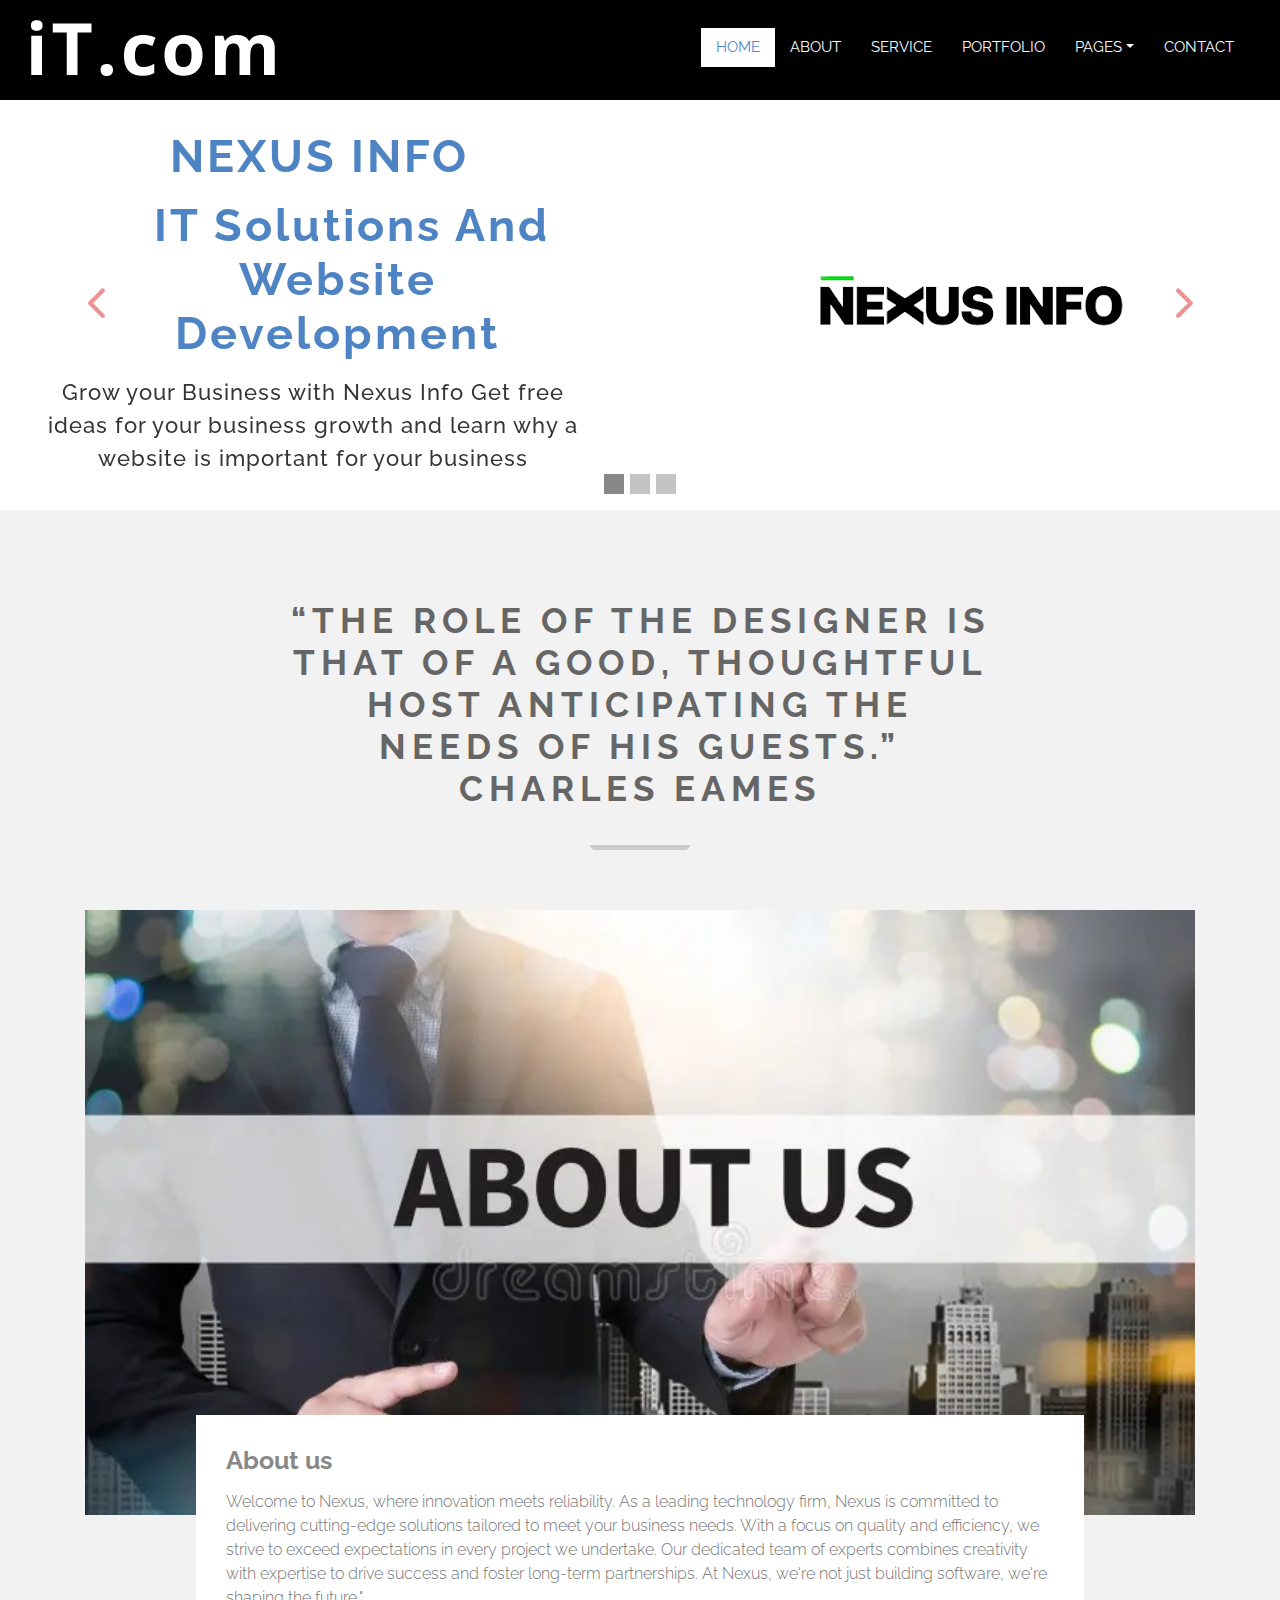
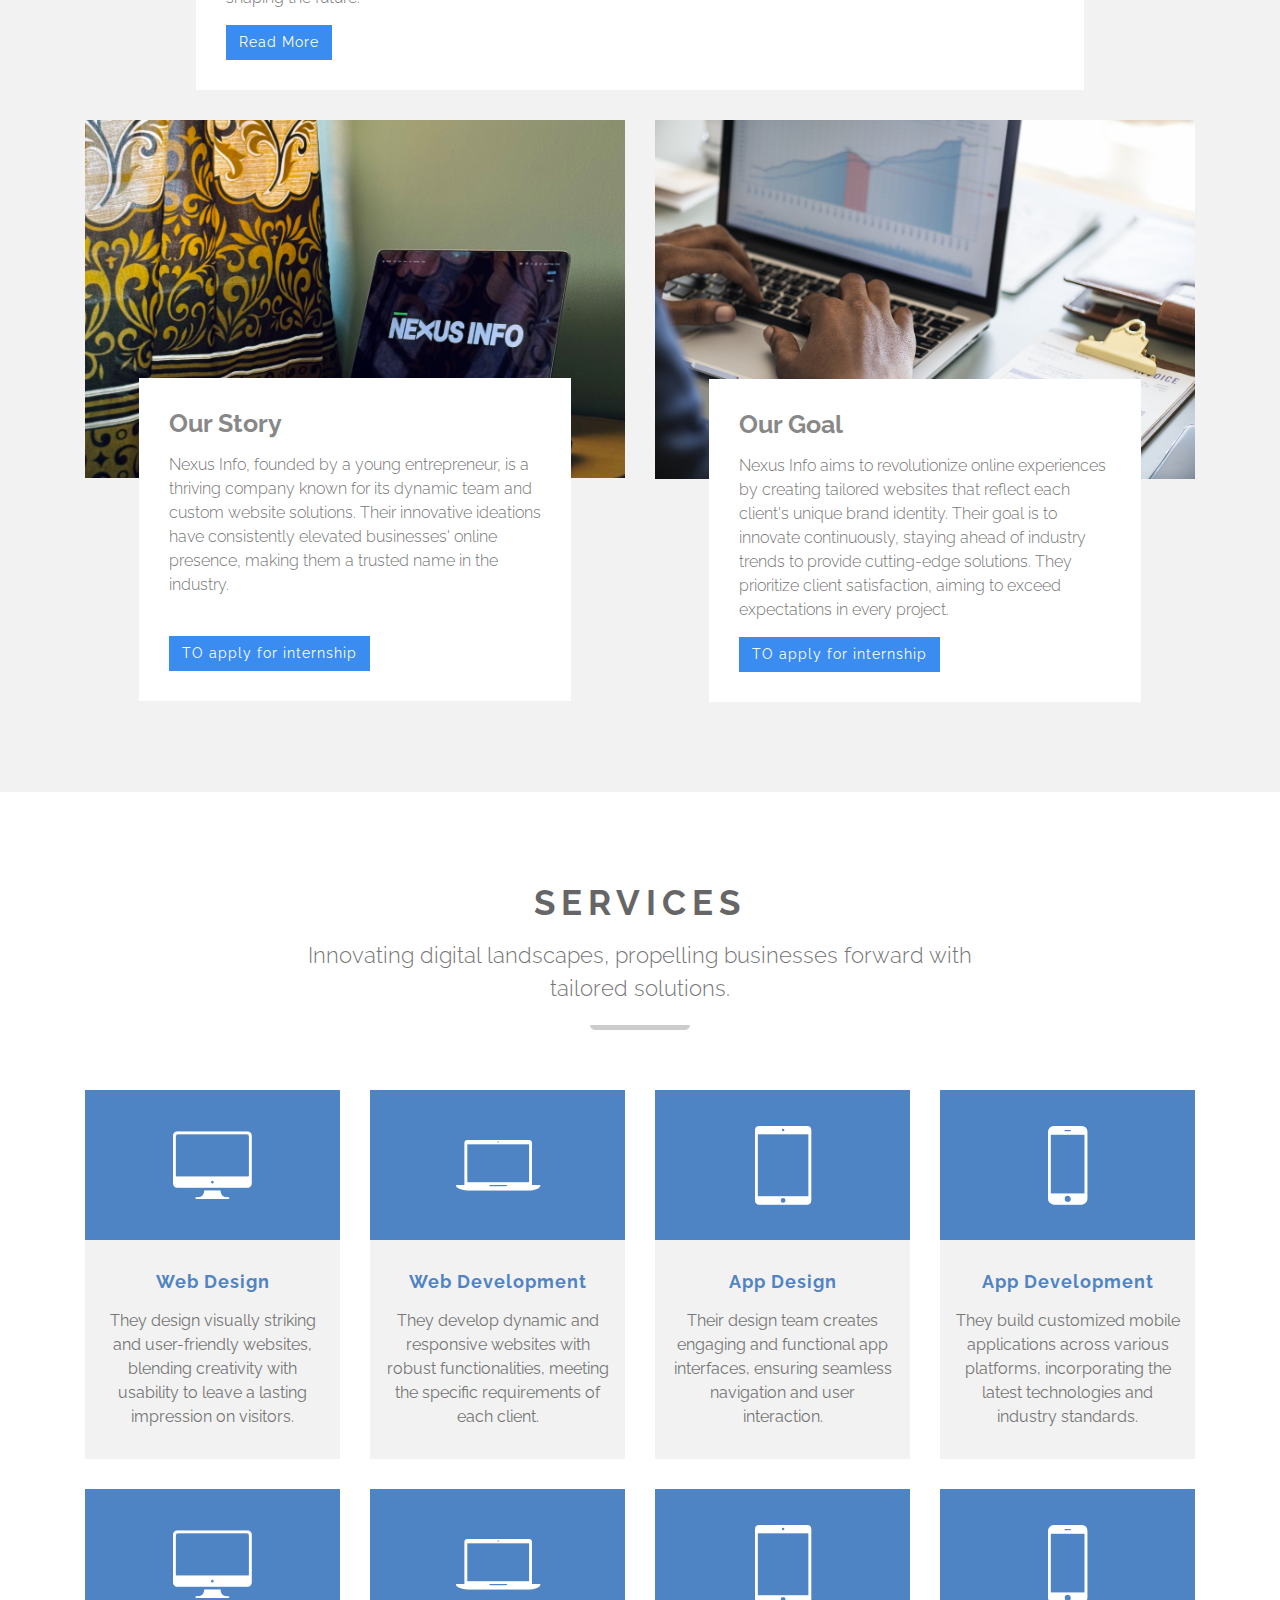
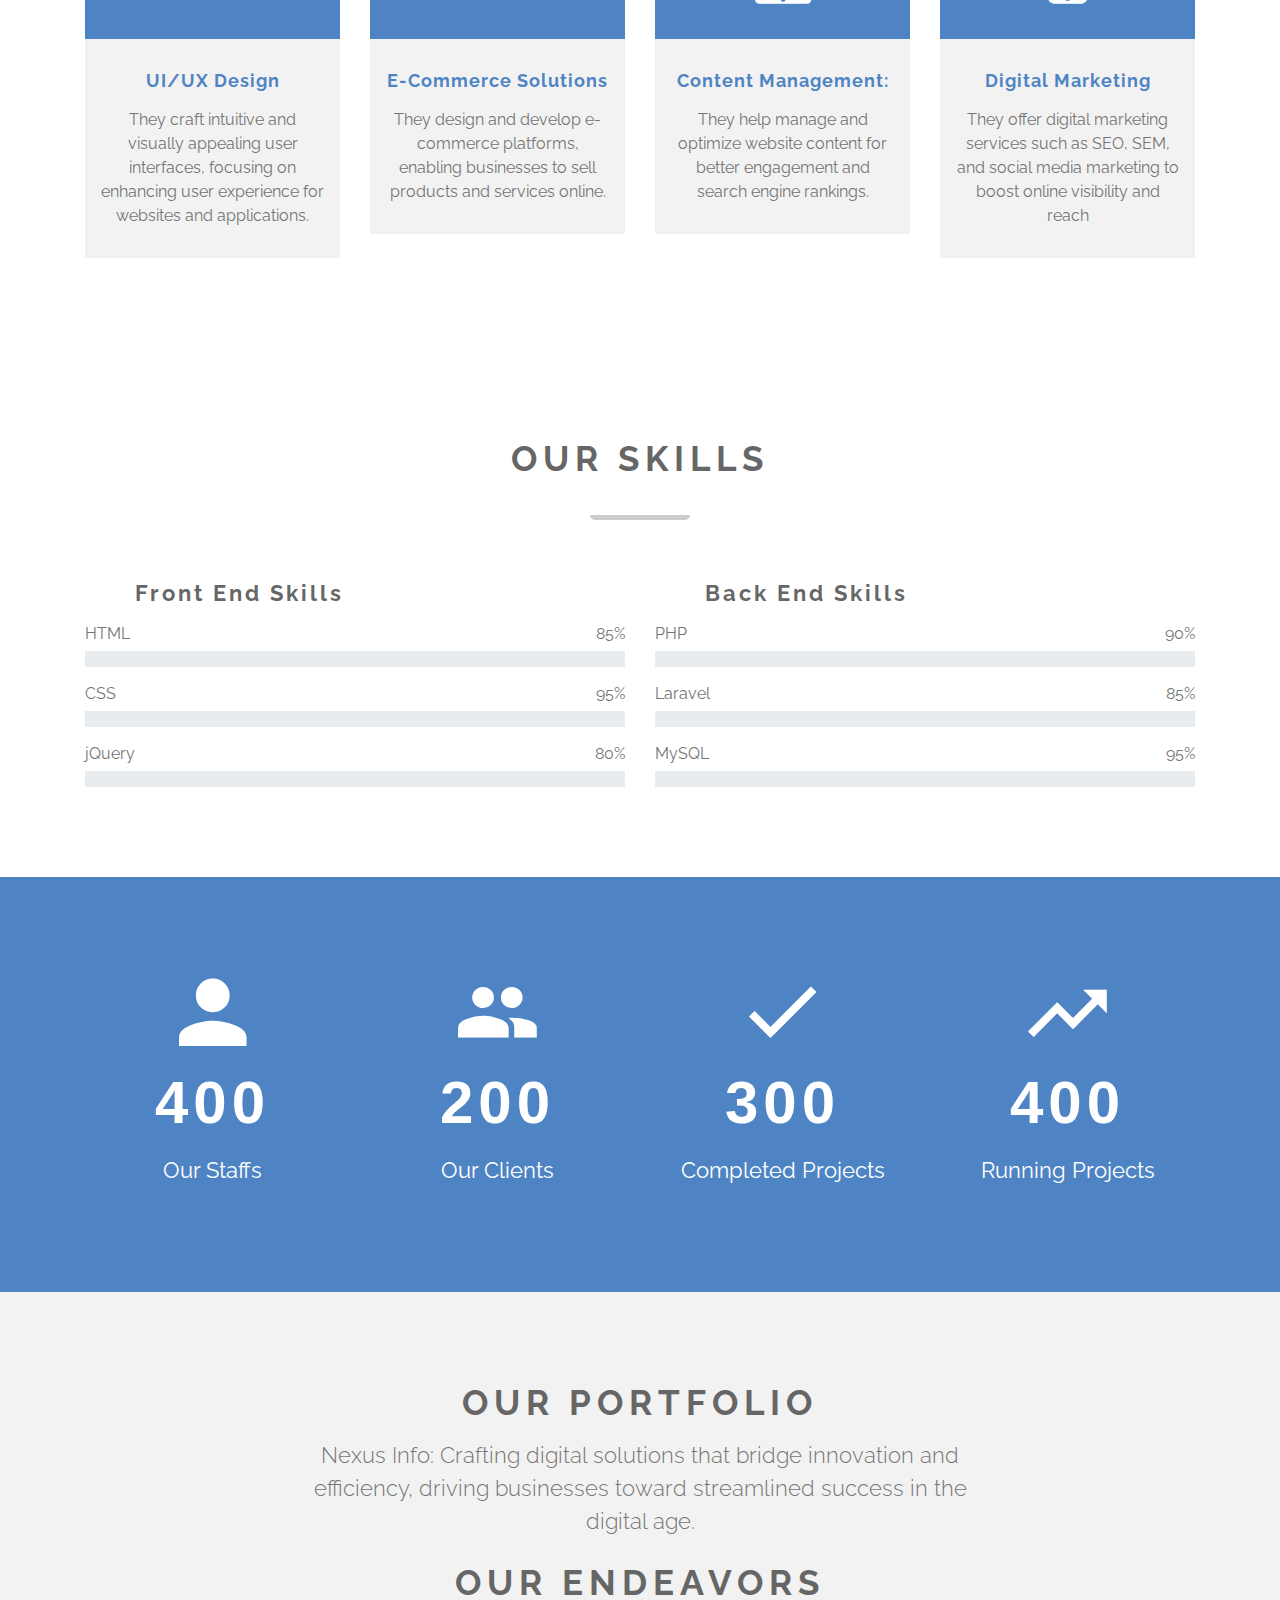
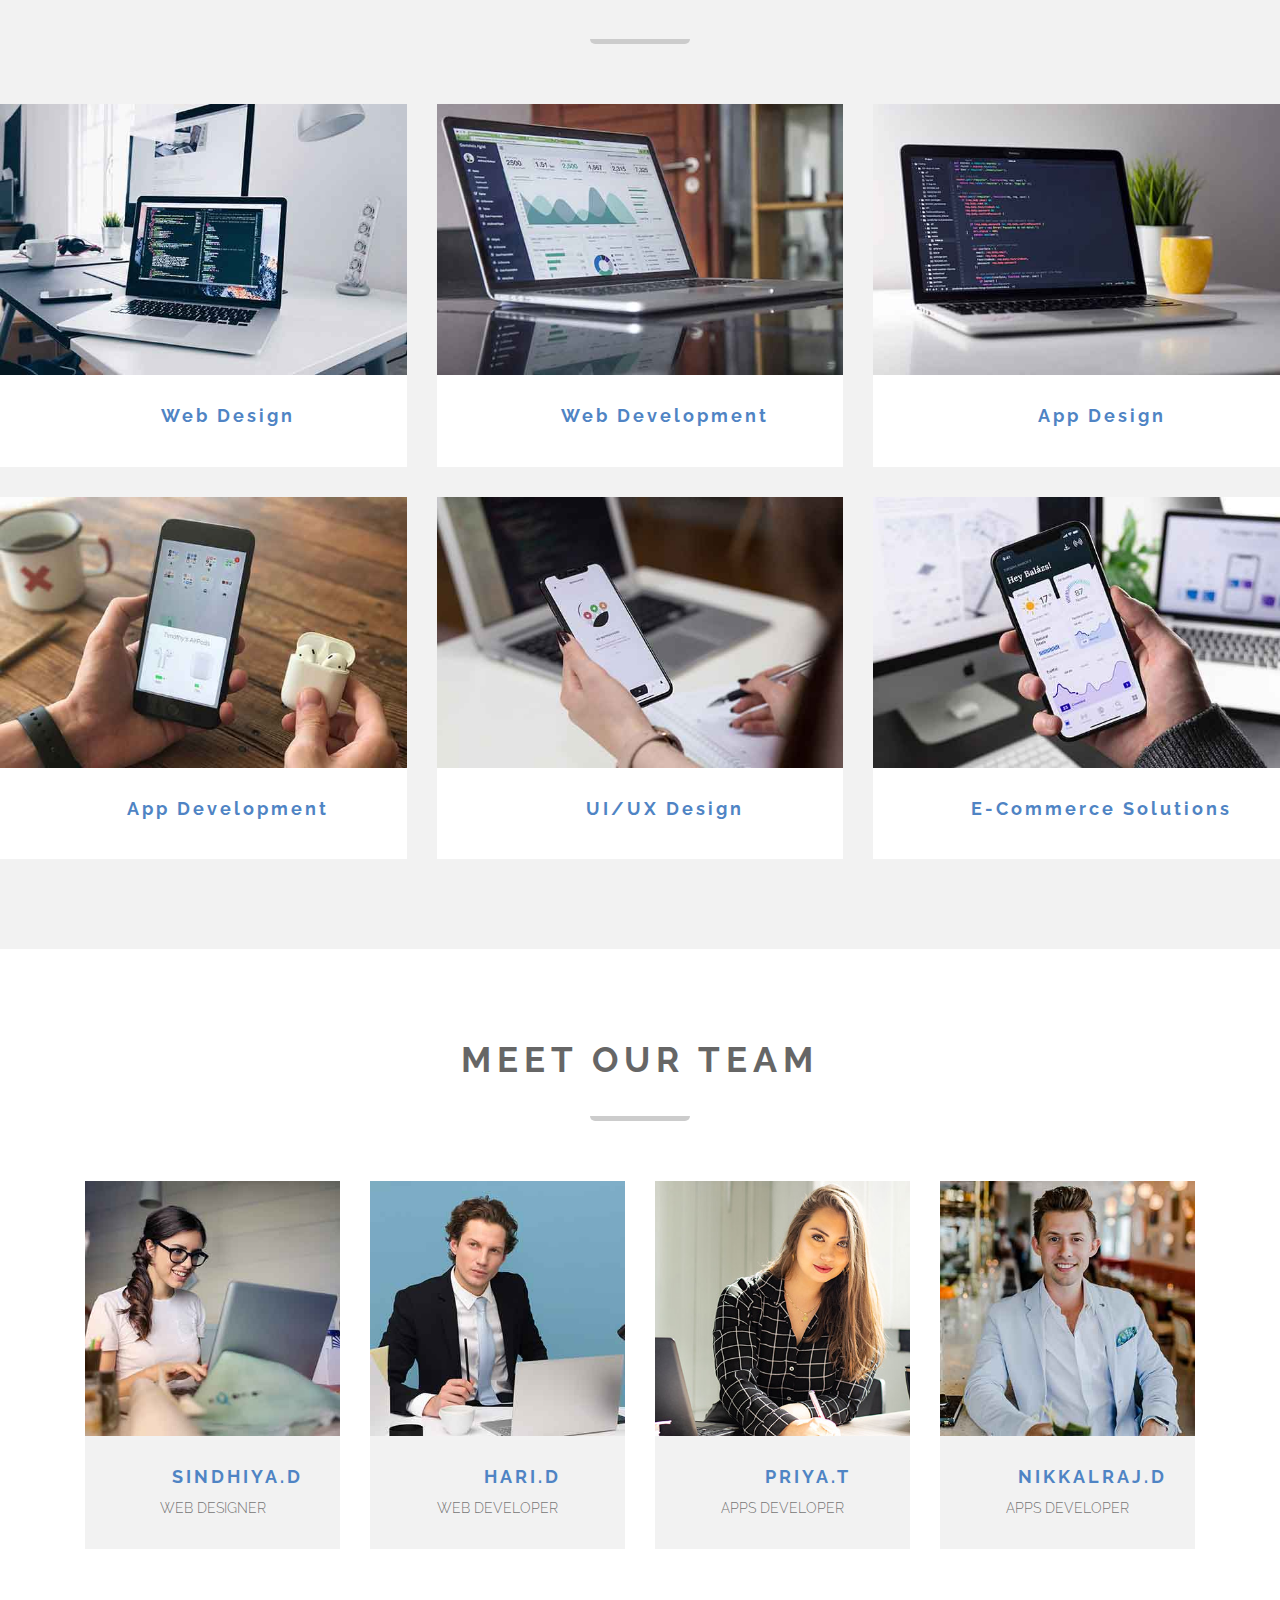
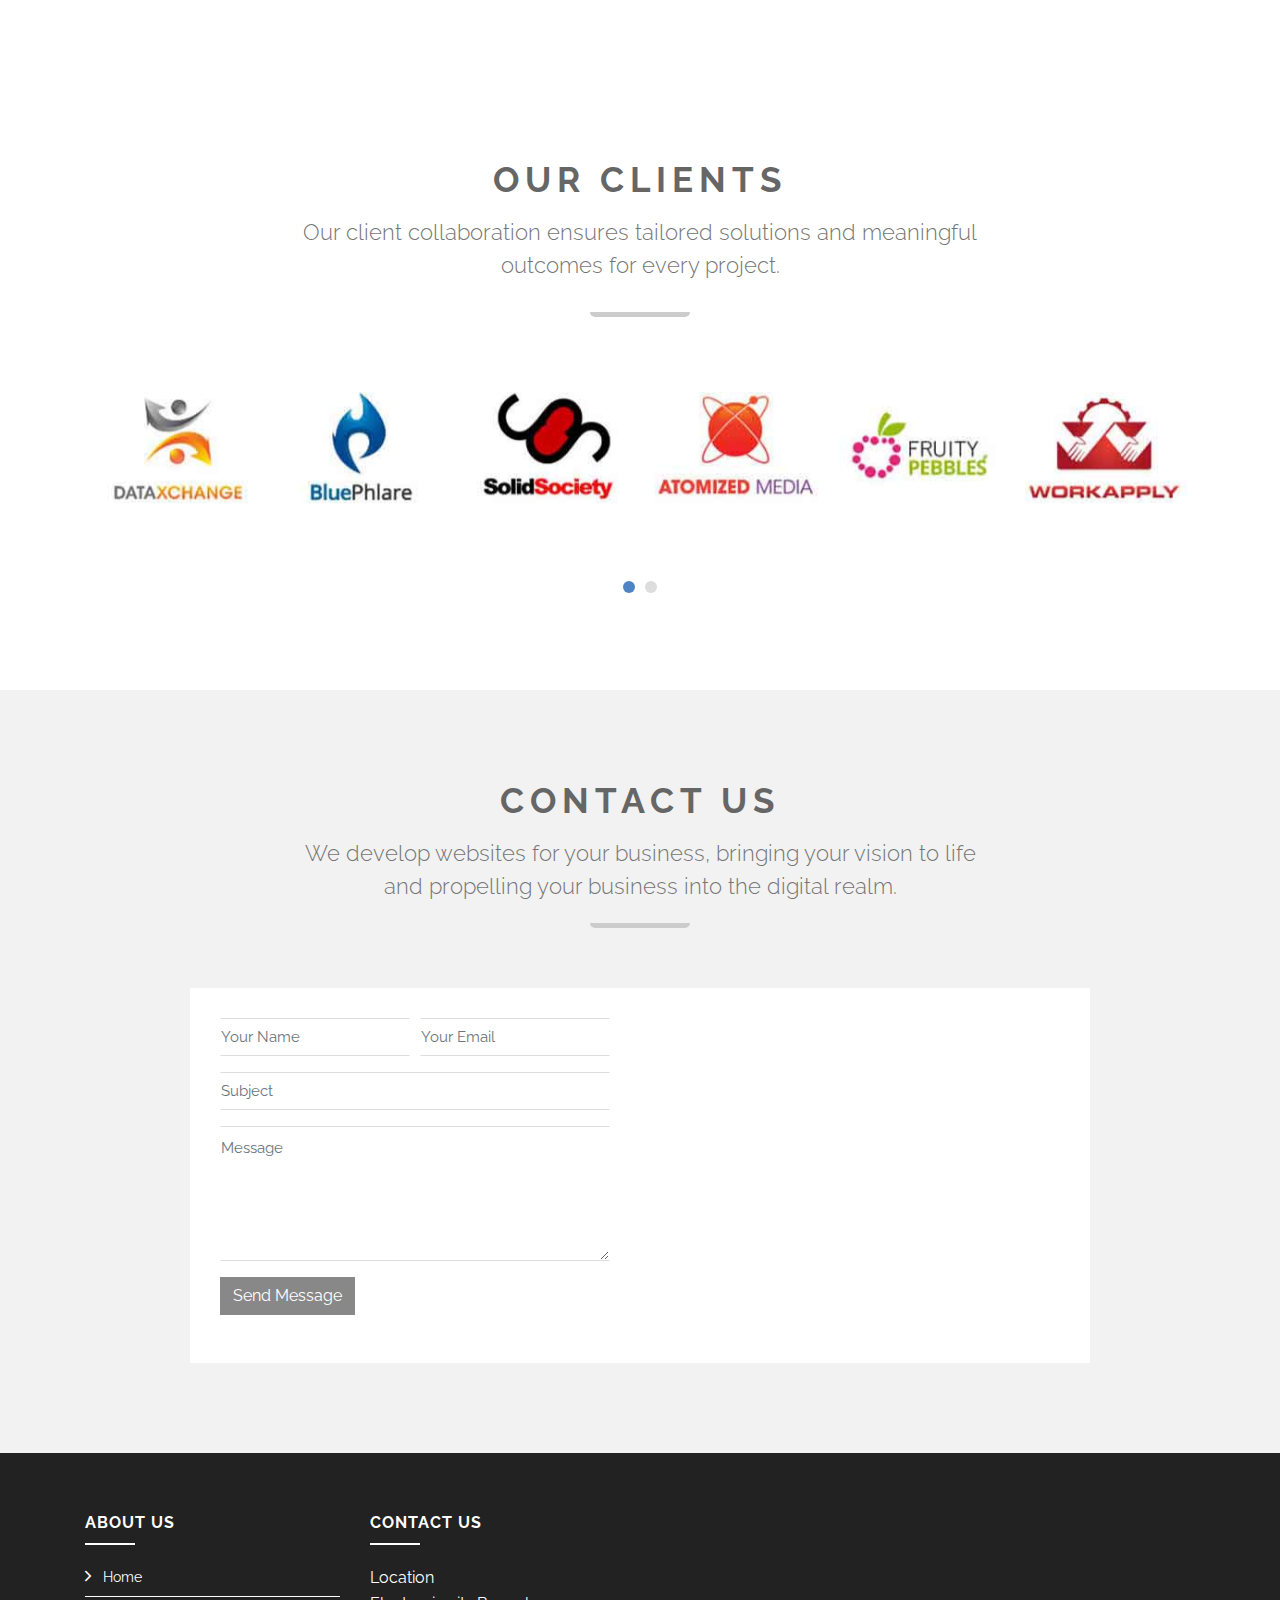
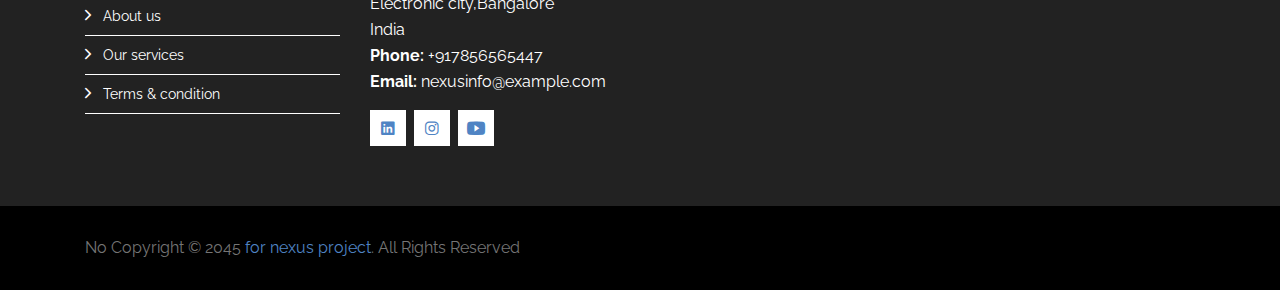
<file: index.html>
<!DOCTYPE html>
<html lang="en">
    <head>
        <meta charset="utf-8">
        <title>IT Company Website Template</title>
        <meta content="width=device-width, initial-scale=1.0" name="viewport">
        <meta content="IT Company Website Template" name="keywords">
        <meta content="IT Company Website Template" name="description">

        <!-- Favicon -->
        <link href="img/favicon.ico" rel="icon">

        <!-- Google Font -->
        <link href="https://fonts.googleapis.com/css?family=Raleway:200,300,400,500,600,700,800,900&display=swap" rel="stylesheet"> 

        <!-- Libraries CSS -->
        <link href="lib/bootstrap/css/bootstrap.min.css" rel="stylesheet">
        <link href="lib/ionicons/css/ionicons.min.css" rel="stylesheet">
        <link href="lib/owlcarousel/assets/owl.carousel.min.css" rel="stylesheet">
        <link href="lib/lightbox/css/lightbox.min.css" rel="stylesheet">

        <!-- Main Stylesheet -->
        <link href="css/style.css" rel="stylesheet">
    </head>

    <body>
        <!-- Nav Start -->
        <div id="nav">
            <div class="container-fluid">
                <nav class="navbar navbar-expand-md bg-dark navbar-dark">
                    <a href="index.html" class="navbar-brand">
                        <img src="img/logo.png" alt="Logo">
                    </a>
                    <button type="button" class="navbar-toggler" data-toggle="collapse" data-target="#navbarCollapse">
                        <span class="navbar-toggler-icon"></span>
                    </button>

                    <div class="collapse navbar-collapse justify-content-between" id="navbarCollapse">
                        <div class="navbar-nav ml-auto">
                            <a href="index.html" class="nav-item nav-link active">Home</a>
                            <a href="about.html" class="nav-item nav-link">About</a>
                            <a href="service.html" class="nav-item nav-link">Service</a>
                            <a href="portfolio.html" class="nav-item nav-link">Portfolio</a>
                            <!--drop down -->
                            <div class="nav-item dropdown">
                                <a href="#" class="nav-link dropdown-toggle" data-toggle="dropdown">Pages</a>
                                <div class="dropdown-menu">
                                    <a href="skill.html" class="dropdown-item">Skills</a>
                                    <a href="team.html" class="dropdown-item">Team Members</a>
                                    <a href="client.html" class="dropdown-item">Clients</a>
                                </div>
                            </div>
                            <a href="contact.html" class="nav-item nav-link">Contact</a>
                        </div>
                    </div>
                </nav>
            </div>
        </div>
        <!-- Nav End -->

        <!-- Header Start-->
        <div class="header">
            <div id="header-slider" class="carousel slide" data-ride="carousel">
                <!-- Indicators -->
                <ul class="carousel-indicators">
                    <li data-target="#header-slider" data-slide-to="0" class="active"></li>
                    <li data-target="#header-slider" data-slide-to="1"></li>
                    <li data-target="#header-slider" data-slide-to="2"></li>
                </ul>

                <div class="carousel-inner">
                    <div class="carousel-item active">
                        <div class="row align-items-center">
                            <div class="col-md-6">
                                <div class="carousel-content">
                                    <style>
                                        h3 {
                                            padding-left: 50px; /* Adjust the value as needed */
                                            color: #4F84C4;
                                            font-size: 45px;
                                            font-weight: 700;
                                            letter-spacing: 3px;
                                            text-transform: capitalize;
                                        }
                                    </style>
                                    <h2>&nbsp;NEXUS INFO</h2>
                                    <h3>&nbsp;&nbsp;IT Solutions and Website Development</h3>
                                    <p>Grow your Business with Nexus Info
                                        Get free ideas for your business growth and learn why a website is important for your business</p>
                                </div>
                            </div>
                            <div class="col-md-6">
                                <div class="carousel-img">
                                    <img src="img/slider-1.jpeg" alt="Image">
                                </div>
                            </div>
                        </div>   
                    </div>
                    <div class="carousel-item">
                        <div class="row align-items-center">
                            <div class="col-md-6">
                                <div class="carousel-content">
                                    <h2>Creative Business Solutions</h2>
                                    <p>Innovative Business Ideas: Unleashing Creativity for Success</p>
                                </div>
                            </div>
                            <div class="col-md-6">
                                <div class="carousel-img">
                                    <img src="img\slider-2.png" alt="Image">
                                </div>
                            </div>
                        </div>   
                    </div>
                    <div class="carousel-item">
                        <div class="row align-items-center">
                            <div class="col-md-6">
                                <div class="carousel-content">
                                    <h2>ACHIEVEMENT</h2>
                                    <p>"Nexus Info excels in digital solutions, empowering businesses with innovation. Our industry recognition reflects our commitment to impactful transformations for clients."</p>
                                    <a class="btn" href="">Read More</a>
                                </div>
                            </div>
                            <div class="col-md-6">
                                <div class="carousel-img">
                                    <img src="img/slider-3.jpeg" alt="Images">
                                </div>
                            </div>
                        </div>   
                    </div>
                </div>

                <a class="carousel-control-prev" href="#header-slider" data-slide="prev">
                    <i class="ion-ios-arrow-back"></i>
                </a>
                <a class="carousel-control-next" href="#header-slider" data-slide="next">
                    <i class="ion-ios-arrow-forward"></i>
                </a>
            </div>
        </div>
        <!-- Header End-->

        <!-- About Start-->
        <div class="about">
            <div class="container">
                <div class="section-header">
                    <h2>“The role of the designer is that of a good, thoughtful host anticipating the needs of his guests.”
                        Charles Eames</h2>
                    
                   
                </div>
                
                <div class="row align-items-center">
                    <div class="col-md-12">
                        <div class="about-img">
                            <img src="img/about 1.jpg" alt="" class="img-fluid">
                        </div>
                        <div class="about-content">
                            <h2>About us </h2>
                            <p>
                                Welcome to Nexus, where innovation meets reliability. As a leading technology firm, Nexus is committed to delivering cutting-edge solutions tailored to meet your business needs. With a focus on quality and efficiency, we strive to exceed expectations in every project we undertake. Our dedicated team of experts combines creativity with expertise to drive success and foster long-term partnerships. At Nexus, we're not just building software, we're shaping the future."                            </p>
                            <a class="btn" href="about.html">Read More</a>
                        </div>
                    </div>
                </div>

                <div class="row">
                    <div class="col-md-6">
                        <div class="about-img">
                            <img src="img/about-story.jpg" alt="" class="img-fluid">
                        </div>
                        <div class="about-content">
                            <h2>Our Story</h2>
                            <p>
                                Nexus Info, founded by a young entrepreneur, is a thriving company known for its dynamic team and custom website solutions. Their innovative ideations have consistently elevated businesses' online presence, making them a trusted name in the industry.                            </p>
                            <br> 
                            <a class="btn" href="https://nexusinfo.in/internships/">TO apply for internship</a>
                        </div>
                    </div>
                    <div class="col-md-6">
                        <div class="about-img">
                            <img src="img/about-goal.jpg" alt="" class="img-fluid">
                        </div>
                        <div class="about-content">
                            <h2>Our Goal</h2>
                            <p>
                                Nexus Info aims to revolutionize online experiences by creating tailored websites that reflect each client's unique brand identity. Their goal is to innovate continuously, staying ahead of industry trends to provide cutting-edge solutions. They prioritize client satisfaction, aiming to exceed expectations in every project.</p>
                            <a class="btn" href="https://nexusinfo.in/internships/">TO apply for internship</a>
                        </div>
                    </div>
                </div>
            </div>
        </div>
        <!-- About End -->

        <!-- Service Start -->
        <div class="service">
            <div class="container">
                <div class="section-header">
                    <h2>Services</h2>
                    <p>
                        Innovating digital landscapes, propelling businesses forward with tailored solutions.
                    </p>
                </div>
                <div class="row">
                    <div class="col-sm-6 col-md-4 col-lg-3">
                        <div class="service-item">
                            <div class="service-icon">
                                <i class="ion-ios-desktop"></i>
                            </div>
                            <div class="service-detail">
                                <h4><a href="">Web Design</a></h4>
                                <p>They design visually striking and user-friendly websites, blending creativity with usability to leave a lasting impression on visitors.</p>
                            </div>
                        </div>
                    </div>
                    <div class="col-sm-6 col-md-4 col-lg-3">
                        <div class="service-item">
                            <div class="service-icon">
                                <i class="ion-ios-laptop"></i>
                            </div>
                            <div class="service-detail">
                                <h4><a href="">Web Development</a></h4>
                                <p>They develop dynamic and responsive websites with robust functionalities, meeting the specific requirements of each client.</p>
                            </div>
                        </div>
                    </div>
                    <div class="col-sm-6 col-md-4 col-lg-3">
                        <div class="service-item">
                            <div class="service-icon">
                                <i class="ion-ios-tablet-portrait"></i>
                            </div>
                            <div class="service-detail">
                                <h4><a href="">App Design</a></h4>
                                <p>Their design team creates engaging and functional app interfaces, ensuring seamless navigation and user interaction.</p>
                            </div>
                        </div>
                    </div>
                    <div class="col-sm-6 col-md-4 col-lg-3">
                        <div class="service-item">
                            <div class="service-icon">
                                <i class="ion-ios-phone-portrait"></i>
                            </div>
                            <div class="service-detail">
                                <h4><a href="">App Development</a></h4>
                                <p>They build customized mobile applications across various platforms, incorporating the latest technologies and industry standards.
                                </p>
                            </div>
                        </div>
                    </div>
                    <div class="col-sm-6 col-md-4 col-lg-3">
                        <div class="service-item">
                            <div class="service-icon">
                                <i class="ion-ios-desktop"></i>
                            </div>
                            <div class="service-detail">
                                <h4><a href="">UI/UX Design</a></h4>
                                <p>They craft intuitive and visually appealing user interfaces, focusing on enhancing user experience for websites and applications.</p>
                            </div>
                        </div>
                    </div>
                    <div class="col-sm-6 col-md-4 col-lg-3">
                        <div class="service-item">
                            <div class="service-icon">
                                <i class="ion-ios-laptop"></i>
                            </div>
                            <div class="service-detail">
                                <h4><a href="">E-commerce Solutions</a></h4>
                                <p>They design and develop e-commerce platforms, enabling businesses to sell products and services online.</p>
                            </div>
                        </div>
                    </div>
                    <div class="col-sm-6 col-md-4 col-lg-3">
                        <div class="service-item">
                            <div class="service-icon">
                                <i class="ion-ios-tablet-portrait"></i>
                            </div>
                            <div class="service-detail">
                                <h4><a href="">Content Management: </a></h4>
                                <p>They help manage and optimize website content for better engagement and search engine rankings.</p>
                            </div>
                        </div>
                    </div>
                    <div class="col-sm-6 col-md-4 col-lg-3">
                        <div class="service-item">
                            <div class="service-icon">
                                <i class="ion-ios-phone-portrait"></i>
                            </div>
                            <div class="service-detail">
                                <h4><a href="">Digital Marketing</a></h4>
                                <p>They offer digital marketing services such as SEO, SEM, and social media marketing to boost online visibility and reach</p>
                            </div>
                        </div>
                    </div>
                </div>
            </div>
        </div>
        <!-- Service End -->
        <!-- Skills Start-->
        <div class="skills">
            <div class="container">
                <div class="section-header">
                    <h2>Our Skills</h2>
                </div>

                <div class="row">
                    <div class="col-md-6">
                        <div class="skill-item">
                            <h3>Front End Skills</h3>
                            <div class="skill-name">
                                <p>HTML</p><p>85%</p>
                            </div>
                            <div class="progress">
                                <div class="progress-bar" role="progressbar" aria-valuenow="85" aria-valuemin="0" aria-valuemax="100"></div>
                            </div>
                            
                            <div class="skill-name">
                                <p>CSS</p><p>95%</p>
                            </div>
                            <div class="progress">
                                <div class="progress-bar" role="progressbar" aria-valuenow="95" aria-valuemin="0" aria-valuemax="100"></div>
                            </div>
                            
                            <div class="skill-name">
                                <p>jQuery</p><p>80%</p>
                            </div>
                            <div class="progress">
                                <div class="progress-bar" role="progressbar" aria-valuenow="80" aria-valuemin="0" aria-valuemax="100"></div>
                            </div>
                        </div>
                    </div>
                    <div class="col-md-6">
                        <div class="skill-item">
                            <h3>Back End Skills</h3>
                            <div class="skill-name">
                                <p>PHP</p><p>90%</p>
                            </div>
                            <div class="progress">
                                <div class="progress-bar" role="progressbar" aria-valuenow="90" aria-valuemin="0" aria-valuemax="100"></div>
                            </div>
                            
                            <div class="skill-name">
                                <p>Laravel</p><p>85%</p>
                            </div>
                            <div class="progress">
                                <div class="progress-bar" role="progressbar" aria-valuenow="85" aria-valuemin="0" aria-valuemax="100"></div>
                            </div>
                            
                            <div class="skill-name">
                                <p>MySQL</p><p>95%</p>
                            </div>
                            <div class="progress">
                                <div class="progress-bar" role="progressbar" aria-valuenow="95" aria-valuemin="0" aria-valuemax="100"></div>
                            </div>
                        </div>
                    </div>
                </div>
            </div>
        </div>
        <!-- Skills End-->
        
        
        <!-- Counters Start-->
        <div class="counters">
            <div class="container">
                <div class="row">
                    <div class="col-lg-3 col-6 text-center">
                        <i class="ion-md-person"></i>
                        <h2 data-toggle="counter-up">400</h2>
                        <p>Our Staffs</p>
                    </div>

                    <div class="col-lg-3 col-6 text-center">
                        <i class="ion-md-people"></i>
                        <h2 data-toggle="counter-up">200</h2>
                        <p>Our Clients</p>
                    </div>

                    <div class="col-lg-3 col-6 text-center">
                        <i class="ion-md-checkmark"></i>
                        <h2 data-toggle="counter-up">300</h2>
                        <p>Completed Projects</p>
                    </div>

                    <div class="col-lg-3 col-6 text-center">
                        <i class="ion-md-trending-up"></i>
                        <h2 data-toggle="counter-up">400</h2>
                        <p>Running Projects</p>
                    </div>
                </div>
            </div>
        </div>
        <!-- Counters End-->

        <!-- Portfolio Start -->
        <div class="portfolio">
            <div class="container">
                <div class="section-header">
                    <h2>Our Portfolio</h2>
                    <p>
                        Nexus Info: Crafting digital solutions that bridge innovation and efficiency, driving businesses toward streamlined success in the digital age.
                        
                    </p>
                    <br>
                    <h2>our endeavors</h2>
                    </div>
                </div>

                <div class="row portfolio-container">
                    <div class="col-lg-4 col-md-6 portfolio-item">
                        <div class="portfolio-img">
                            <img src="img/portfolio-1.jpg" class="img-fluid" alt="Portfolio">
                            <a href="img/portfolio-1.jpg" data-lightbox="portfolio" data-title="Lorem ipsum dolor" class="link-preview" title="Preview"><i class="ion-md-eye"></i></a>
                            <a href="" class="link-details" title="More Details"><i class="ion-md-open"></i></a>
                        </div>

                        <div class="portfolio-info">
                            <h3>Web Design</h3>
                        </div>
                    </div>

                    <div class="col-lg-4 col-md-6 portfolio-item">
                        <div class="portfolio-img">
                            <img src="img/portfolio-2.jpg" class="img-fluid" alt="Portfolio">
                            <a href="img/portfolio-2.jpg" class="link-preview" data-lightbox="portfolio" data-title="Nulla ullamcorper pharetra" title="Preview"><i class="ion-md-eye"></i></a>
                            <a href="" class="link-details" title="More Details"><i class="ion-md-open"></i></a>
                        </div>

                        <div class="portfolio-info">
                            <h3>Web Development</h3>
                        </div>
                    </div>

                    <div class="col-lg-4 col-md-6 portfolio-item">
                        <div class="portfolio-img">
                            <img src="img/portfolio-3.jpg" class="img-fluid" alt="Portfolio">
                            <a href="img/portfolio-3.jpg" class="link-preview" data-lightbox="portfolio" data-title="Phasellus eget dictum" title="Preview"><i class="ion-md-eye"></i></a>
                            <a href="" class="link-details" title="More Details"><i class="ion-md-open"></i></a>
                        </div>

                        <div class="portfolio-info">
                            <h3>App Design</h3>
                        </div>
                    </div>

                    <div class="col-lg-4 col-md-6 portfolio-item">
                        <div class="portfolio-img">
                            <img src="img/portfolio-4.jpg" class="img-fluid" alt="Portfolio">
                            <a href="img/portfolio-4.jpg" data-lightbox="portfolio" data-title="Lorem ipsum dolor" class="link-preview" title="Preview"><i class="ion-md-eye"></i></a>
                            <a href="" class="link-details" title="More Details"><i class="ion-md-open"></i></a>
                        </div>

                        <div class="portfolio-info">
                            <h3>App Development</h3>
                        </div>
                    </div>

                    <div class="col-lg-4 col-md-6 portfolio-item">
                        <div class="portfolio-img">
                            <img src="img/portfolio-5.jpg" class="img-fluid" alt="Portfolio">
                            <a href="img/portfolio-5.jpg" class="link-preview" data-lightbox="portfolio" data-title="Nulla ullamcorper pharetra" title="Preview"><i class="ion-md-eye"></i></a>
                            <a href="" class="link-details" title="More Details"><i class="ion-md-open"></i></a>
                        </div>

                        <div class="portfolio-info">
                            <h3>UI/UX Design</h3>
                        </div>
                    </div>

                    <div class="col-lg-4 col-md-6 portfolio-item">
                        <div class="portfolio-img">
                            <img src="img/portfolio-6.jpg" class="img-fluid" alt="Portfolio">
                            <a href="img/portfolio-6.jpg" class="link-preview" data-lightbox="portfolio" data-title="Phasellus eget dictum" title="Preview"><i class="ion-md-eye"></i></a>
                            <a href="" class="link-details" title="More Details"><i class="ion-md-open"></i></a>
                        </div>

                        <div class="portfolio-info">
                            <h3>E-Commerce Solutions</h3>
                        </div>
                    </div>
                </div>
            </div>
        </div>
        <!-- Portfolio End -->
        
        <!-- Team Start -->
        <div class="team">
            <div class="container">
                <div class="section-header">
                    <h2>Meet our team</h2>
                </div>

                <div class="row">
                    <div class="col-lg-3 col-sm-6 team-item">
                        <div class="team-img">
                            <img src="img/team-1.jpg" class="img-fluid" alt="Team Member">
                            <div class="team-social">
                                <a href="https://www.linkedin.com/company/nexus-software-pvt-ltd/"><i class="ion-logo-linkedin"></i></a>
                                <a href="https://www.instagram.com/nexusinfo.in/"><i class="ion-logo-instagram"></i></a>
                                <a href="https://www.youtube.com/@Nexus_Info"><i class="ion-logo-youtube"></i></a>
                            </div>
                        </div>
                        <div class="team-info">
                            <h3>SINDHIYA.D</h3>
                            <p>Web Designer</p>
                        </div>
                    </div>
                    
                    <div class="col-lg-3 col-sm-6 team-item">
                        <div class="team-img">
                            <img src="img/team-2.jpg" class="img-fluid" alt="Team Member">
                            <div class="team-social">
                                <a href="https://www.linkedin.com/company/nexus-software-pvt-ltd/"><i class="ion-logo-linkedin"></i></a>
                                <a href="https://www.instagram.com/nexusinfo.in/"><i class="ion-logo-instagram"></i></a>
                                <a href="https://www.youtube.com/@Nexus_Info"><i class="ion-logo-youtube"></i></a>
                            </div>
                        </div>
                        <div class="team-info">
                            <h3>HARI.D</h3>
                            <p>Web Developer</p>
                        </div>
                    </div>
                    
                    <div class="col-lg-3 col-sm-6 team-item">
                        <div class="team-img">
                            <img src="img/team-3.jpg" class="img-fluid" alt="Team Member">
                            <div class="team-social">
                                <a href="https://www.linkedin.com/company/nexus-software-pvt-ltd/"><i class="ion-logo-linkedin"></i></a>
                                <a href="https://www.instagram.com/nexusinfo.in/"><i class="ion-logo-instagram"></i></a>
                                <a href="https://www.youtube.com/@Nexus_Info"><i class="ion-logo-youtube"></i></a>
                            </div>
                        </div>
                        <div class="team-info">
                            <h3>PRIYA.T</h3>
                            <p>Apps Developer</p>
                        </div>
                    </div>
                    
                    <div class="col-lg-3 col-sm-6 team-item">
                        <div class="team-img">
                            <img src="img/team-4.jpg" class="img-fluid" alt="Team Member">
                            <div class="team-social">
                                <a href="https://www.linkedin.com/company/nexus-software-pvt-ltd/"><i class="ion-logo-linkedin"></i></a>
                                <a href="https://www.instagram.com/nexusinfo.in/"><i class="ion-logo-instagram"></i></a>
                                <a href="https://www.youtube.com/@Nexus_Info"><i class="ion-logo-youtube"></i></a>
                            </div>
                        </div>
                        <div class="team-info">
                            <h3>NIKKALRAJ.D</h3>
                            <p>Apps Developer</p>
                        </div>
                    </div>
                </div>
            </div>
        </div>
        <!-- Team End -->
        
        <!-- Clients Start -->
        <div class="clients">
            <div class="container">
                <div class="section-header">
                    <h2>Our Clients</h2>
                    <p>
                        Our client collaboration ensures tailored solutions and meaningful outcomes for every project.                    </p>
                </div>

                <div class="owl-carousel clients-carousel">
                    <img src="img/client-1.jpg" alt="Client Logo">
                    <img src="img/client-2.jpg" alt="Client Logo">
                    <img src="img/client-8.jpg" alt="Client Logo">
                    <img src="img/client-4.jpg" alt="Client Logo">
                    <img src="img/client-5.jpg" alt="Client Logo">
                    <img src="img/client-6.jpg" alt="Client Logo">
                    <img src="img/client-7.jpg" alt="Client Logo">
                    <img src="img/client-3.jpg" alt="Client Logo">
                </div>

            </div>
        </div>
        <!-- Clients End -->

        <!-- Contact Start -->
        <div class="contact">
            <div class="container">
                <div class="section-header">
                    <h2>Contact Us</h2>
                    <p>
                        We develop websites for your business, bringing your vision to life and propelling your business into the digital realm.
                    </p>
                </div>

                <div class="row">
                    <div class="col-md-6">
                        <div class="form">
                            <form class="contactForm">
                                <div class="form-row">
                                    <div class="form-group col-sm-6">
                                        <input type="text" class="form-control" placeholder="Your Name" />
                                    </div>
                                    <div class="form-group col-sm-6">
                                        <input type="email" class="form-control" placeholder="Your Email" />
                                    </div>
                                </div>
                                <div class="form-group">
                                    <input type="text" class="form-control" placeholder="Subject" />
                                </div>
                                <div class="form-group">
                                    <textarea class="form-control" rows="5" placeholder="Message"></textarea>
                                </div>
                                <div><button class="btn" type="submit">Send Message</button></div>
                            </form>
                        </div>
                    </div>
                    <div class="col-md-6">
                        <div class="map">
                            <iframe src="https://www.google.com/maps/embed?pb=!1m18!1m12!1m3!1d26361250.667320687!2d-113.75533773453304!3d36.24128894212527!2m3!1f0!2f0!3f0!3m2!1i1024!2i768!4f13.1!3m3!1m2!1s0x54eab584e432360b%3A0x1c3bb99243deb742!2sUnited%20States!5e0!3m2!1sen!2sbd!4v1574923227698!5m2!1sen!2sbd" frameborder="0" style="border:0;" allowfullscreen=""></iframe>
                        </div>
                    </div>
                </div>
            </div>
        </div>
        <!-- Contact End -->

        <!-- Footer Start -->
        <div class="footer">
            <div class="footer-top">
                <div class="container">
                    <div class="row">
                        <div class="col-lg-3 col-md-6 footer-links">
                            <h4>About Us</h4>
                            <ul>
                                <li><i class="ion-ios-arrow-forward"></i> <a href="#">Home</a></li>
                                <li><i class="ion-ios-arrow-forward"></i> <a href="#">About us</a></li>
                                <li><i class="ion-ios-arrow-forward"></i> <a href="#">Our services</a></li>
                                <li><i class="ion-ios-arrow-forward"></i> <a href="#">Terms & condition</a></li>
                            </ul>
                        </div>

                        <div class="col-lg-3 col-md-6 footer-contact">
                            <h4>Contact Us</h4>
                            <p>
                                Location<br>
                                Electronic city,Bangalore<br>
                                India<br>
                                <strong>Phone:</strong> +917856565447<br>
                                <strong>Email:</strong> nexusinfo@example.com<br>
                            </p>

                            <div class="social-links">
                                <a href="https://www.linkedin.com/company/nexus-software-pvt-ltd/"><i class="ion-logo-linkedin"></i></a>
                                <a href="https://www.instagram.com/nexusinfo.in/"><i class="ion-logo-instagram"></i></a>
                                <a href="https://www.youtube.com/@Nexus_Info"><i class="ion-logo-youtube"></i></a>
                            </div>
                        </div>
                    </div>
                </div>
            </div>

            <div class="container">
                <div class="row align-items-center">
                    <div class="col-md-6 copyright">
                        No Copyright &copy; 2045 <a href="https://nexusinfo.in/internships/#">for nexus project</a>. All Rights Reserved
                    </div>
            </div>
        </div>
        <!-- Footer End -->

        <a href="#" class="back-to-top"><i class="ion-ios-arrow-up"></i></a>

        <!-- Libraries JS -->
        <script src="lib/jquery/jquery.min.js"></script>
        <script src="lib/jquery/jquery-migrate.min.js"></script>
        <script src="lib/bootstrap/js/bootstrap.bundle.min.js"></script>
        <script src="lib/easing/easing.min.js"></script>
        <script src="lib/waypoints/waypoints.min.js"></script>
        <script src="lib/counterup/counterup.min.js"></script>
        <script src="lib/owlcarousel/owl.carousel.min.js"></script>
        <script src="lib/lightbox/js/lightbox.min.js"></script>

        <!-- Main Javascript -->
        <script src="js/main.js"></script>

    </body>
</html>
</file>
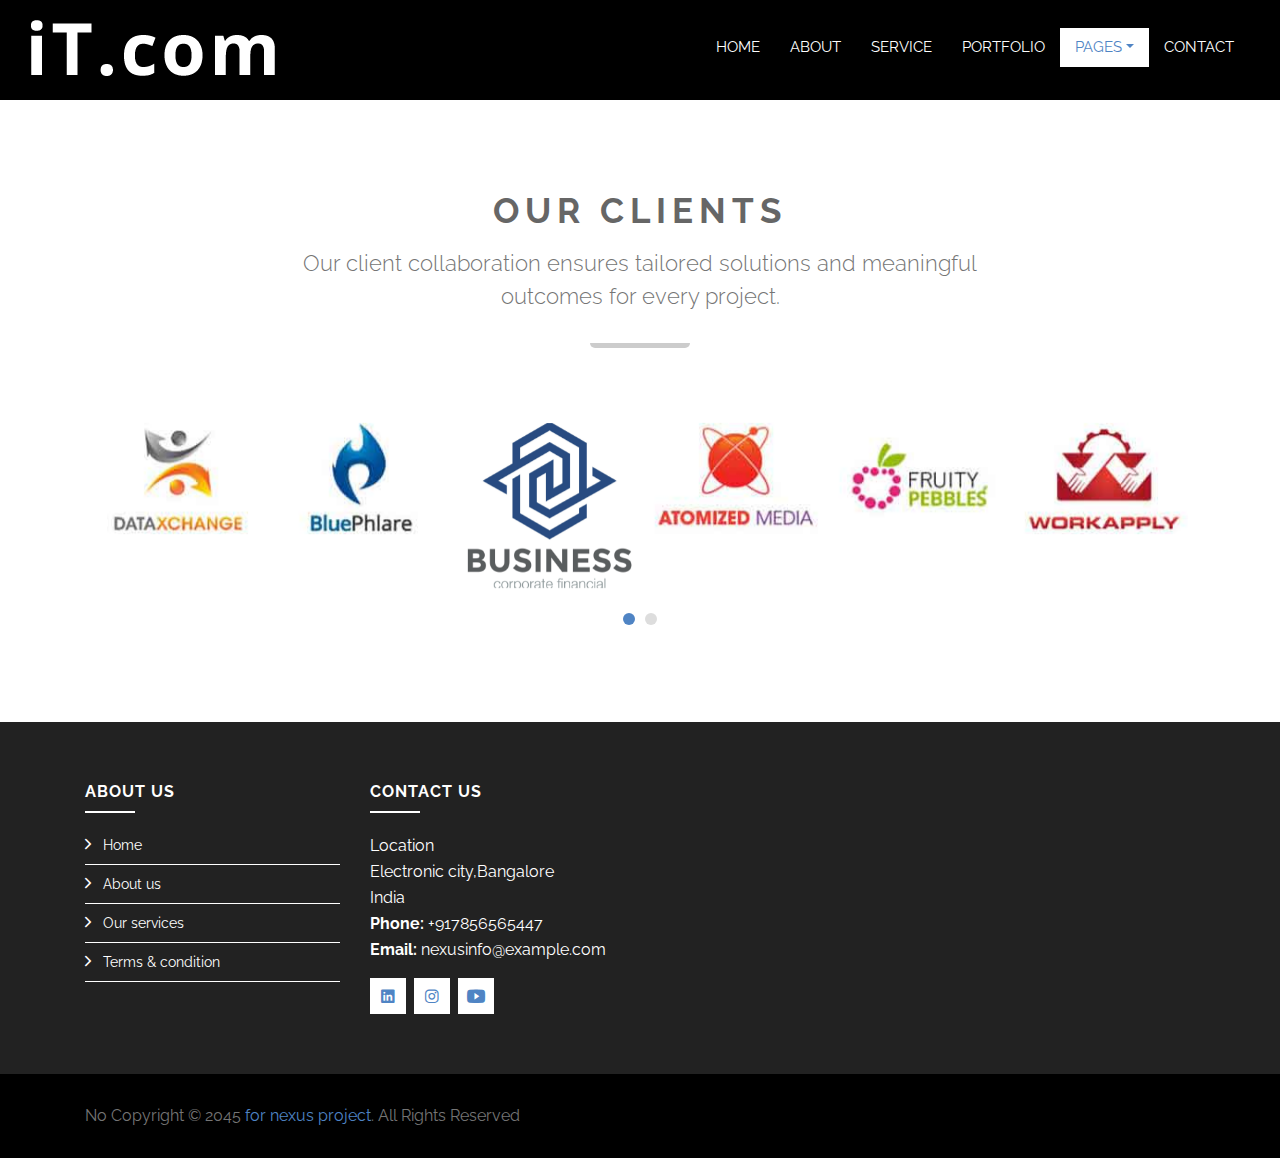
<file: client.html>
<!DOCTYPE html>
<html lang="en">
    <head>
        <meta charset="utf-8">
        <title>IT Company Website Template</title>
        <meta content="width=device-width, initial-scale=1.0" name="viewport">
        <meta content="IT Company Website Template" name="keywords">
        <meta content="IT Company Website Template" name="description">

        <!-- Favicon -->
        <link href="img/favicon.ico" rel="icon">

        <!-- Google Font -->
        <link href="https://fonts.googleapis.com/css?family=Raleway:200,300,400,500,600,700,800,900&display=swap" rel="stylesheet"> 

        <!-- Libraries CSS -->
        <link href="lib/bootstrap/css/bootstrap.min.css" rel="stylesheet">
        <link href="lib/ionicons/css/ionicons.min.css" rel="stylesheet">
        <link href="lib/owlcarousel/assets/owl.carousel.min.css" rel="stylesheet">
        <link href="lib/lightbox/css/lightbox.min.css" rel="stylesheet">

        <!-- Main Stylesheet -->
        <link href="css/style.css" rel="stylesheet">
    </head>

    <body>
        <!-- Nav Start -->
        <div id="nav">
            <div class="container-fluid">
                <nav class="navbar navbar-expand-md bg-dark navbar-dark">
                    <a href="index.html" class="navbar-brand">
                        <img src="img/logo.png" alt="Logo">
                    </a>
                    <button type="button" class="navbar-toggler" data-toggle="collapse" data-target="#navbarCollapse">
                        <span class="navbar-toggler-icon"></span>
                    </button>

                    <div class="collapse navbar-collapse justify-content-between" id="navbarCollapse">
                        <div class="navbar-nav ml-auto">
                            <a href="index.html" class="nav-item nav-link">Home</a>
                            <a href="about.html" class="nav-item nav-link">About</a>
                            <a href="service.html" class="nav-item nav-link">Service</a>
                            <a href="portfolio.html" class="nav-item nav-link">Portfolio</a>
                            <div class="nav-item dropdown">
                                <a href="#" class="nav-link dropdown-toggle active" data-toggle="dropdown">Pages</a>
                                <div class="dropdown-menu">
                                    <a href="skill.html" class="dropdown-item">Skills</a>
                                    <a href="team.html" class="dropdown-item">Team Members</a>
                                    <a href="review.html" class="dropdown-item">Reviews</a>
                                    <a href="client.html" class="dropdown-item active">Clients</a>
                                    <a href="single.html" class="dropdown-item">Single Page</a>
                                </div>
                            </div>
                            <a href="contact.html" class="nav-item nav-link">Contact</a>
                        </div>
                    </div>
                </nav>
            </div>
        </div>
        <!-- Nav End -->

         <!-- Clients Start -->
        <div class="clients mt-100">
            <div class="container">
                <div class="section-header">
                    <h2>Our Clients</h2>
                    <p>
                        Our client collaboration ensures tailored solutions and meaningful outcomes for every project.                    </p>
                </div>

                <div class="owl-carousel clients-carousel">
                    <img src="img/client-1.jpg" alt="Client Logo">
                    <img src="img/client-2.jpg" alt="Client Logo">
                    <img src="img/client-3.jpg" alt="Client Logo">
                    <img src="img/client-4.jpg" alt="Client Logo">
                    <img src="img/client-5.jpg" alt="Client Logo">
                    <img src="img/client-6.jpg" alt="Client Logo">
                    <img src="img/client-7.jpg" alt="Client Logo">
                    <img src="img/client-8.jpg" alt="Client Logo">
                </div>

            </div>
        </div>
        <!-- Clients End -->

             <!-- Footer Start -->
             <div class="footer">
                <div class="footer-top">
                    <div class="container">
                        <div class="row">
                            <div class="col-lg-3 col-md-6 footer-links">
                                <h4>About Us</h4>
                                <ul>
                                    <li><i class="ion-ios-arrow-forward"></i> <a href="#">Home</a></li>
                                    <li><i class="ion-ios-arrow-forward"></i> <a href="#">About us</a></li>
                                    <li><i class="ion-ios-arrow-forward"></i> <a href="#">Our services</a></li>
                                    <li><i class="ion-ios-arrow-forward"></i> <a href="#">Terms & condition</a></li>
                                </ul>
                            </div>
        
                            <div class="col-lg-3 col-md-6 footer-contact">
                                <h4>Contact Us</h4>
                                <p>
                                    Location<br>
                                    Electronic city,Bangalore<br>
                                    India<br>
                                    <strong>Phone:</strong> +917856565447<br>
                                    <strong>Email:</strong> nexusinfo@example.com<br>
                                </p>
        
                                <div class="social-links">
                                    <a href="https://www.linkedin.com/company/nexus-software-pvt-ltd/"><i class="ion-logo-linkedin"></i></a>
                                    <a href="https://www.instagram.com/nexusinfo.in/"><i class="ion-logo-instagram"></i></a>
                                    <a href="https://www.youtube.com/@Nexus_Info"><i class="ion-logo-youtube"></i></a>
                                </div>
                            </div>
                        </div>
                    </div>
                </div>
        
                <div class="container">
                    <div class="row align-items-center">
                        <div class="col-md-6 copyright">
                            No Copyright &copy; 2045 <a href="https://nexusinfo.in/internships/#">for nexus project</a>. All Rights Reserved
                        </div>
                </div>
            </div>
            <!-- Footer End -->
        
            <a href="#" class="back-to-top"><i class="ion-ios-arrow-up"></i></a>
        
            <!-- Libraries JS -->
            <script src="lib/jquery/jquery.min.js"></script>
            <script src="lib/jquery/jquery-migrate.min.js"></script>
            <script src="lib/bootstrap/js/bootstrap.bundle.min.js"></script>
            <script src="lib/easing/easing.min.js"></script>
            <script src="lib/waypoints/waypoints.min.js"></script>
            <script src="lib/counterup/counterup.min.js"></script>
            <script src="lib/owlcarousel/owl.carousel.min.js"></script>
            <script src="lib/lightbox/js/lightbox.min.js"></script>
        
            <!-- Main Javascript -->
            <script src="js/main.js"></script>
        
        </body>
        </html>
</file>
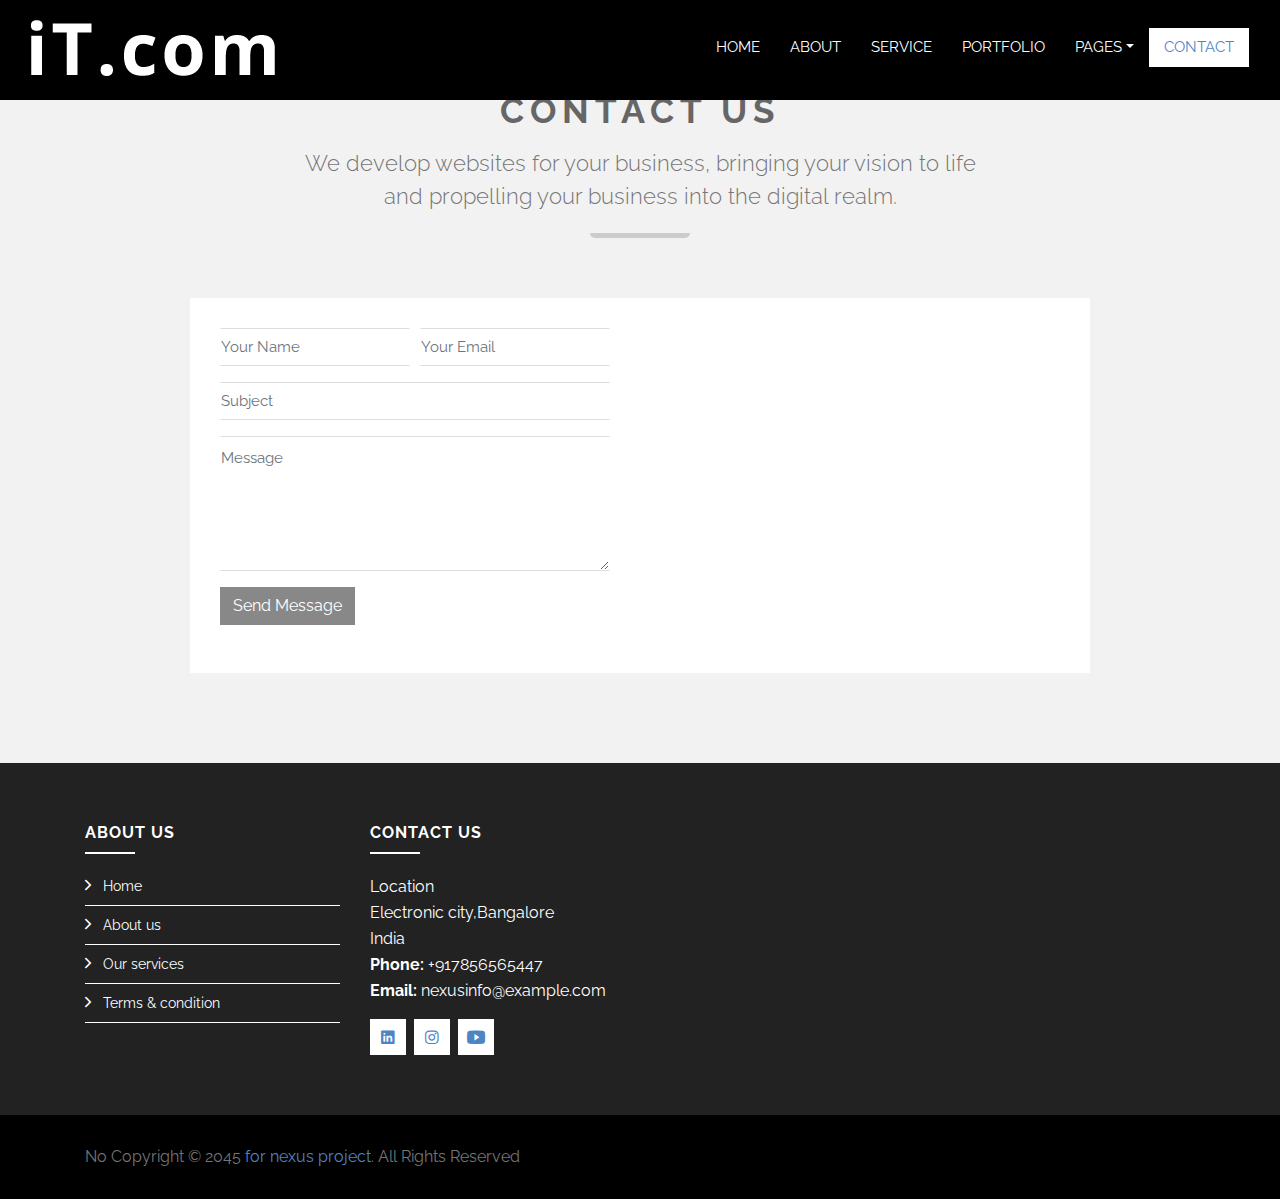
<file: contact.html>
<!DOCTYPE html>
<html lang="en">
    <head>
        <meta charset="utf-8">
        <title>IT Company Website Template</title>
        <meta content="width=device-width, initial-scale=1.0" name="viewport">
        <meta content="IT Company Website Template" name="keywords">
        <meta content="IT Company Website Template" name="description">

        <!-- Favicon -->
        <link href="img/favicon.ico" rel="icon">

        <!-- Google Font -->
        <link href="https://fonts.googleapis.com/css?family=Raleway:200,300,400,500,600,700,800,900&display=swap" rel="stylesheet"> 

        <!-- Libraries CSS -->
        <link href="lib/bootstrap/css/bootstrap.min.css" rel="stylesheet">
        <link href="lib/ionicons/css/ionicons.min.css" rel="stylesheet">
        <link href="lib/owlcarousel/assets/owl.carousel.min.css" rel="stylesheet">
        <link href="lib/lightbox/css/lightbox.min.css" rel="stylesheet">

        <!-- Main Stylesheet -->
        <link href="css/style.css" rel="stylesheet">
    </head>

    <body>
        <!-- Nav Start -->
        <div id="nav">
            <div class="container-fluid">
                <nav class="navbar navbar-expand-md bg-dark navbar-dark">
                    <a href="index.html" class="navbar-brand">
                        <img src="img/logo.png" alt="Logo">
                    </a>
                    <button type="button" class="navbar-toggler" data-toggle="collapse" data-target="#navbarCollapse">
                        <span class="navbar-toggler-icon"></span>
                    </button>

                    <div class="collapse navbar-collapse justify-content-between" id="navbarCollapse">
                        <div class="navbar-nav ml-auto">
                            <a href="index.html" class="nav-item nav-link">Home</a>
                            <a href="about.html" class="nav-item nav-link">About</a>
                            <a href="service.html" class="nav-item nav-link">Service</a>
                            <a href="portfolio.html" class="nav-item nav-link">Portfolio</a>
                            <div class="nav-item dropdown">
                                <a href="#" class="nav-link dropdown-toggle" data-toggle="dropdown">Pages</a>
                                <div class="dropdown-menu">
                                    <a href="skill.html" class="dropdown-item">Skills</a>
                                    <a href="team.html" class="dropdown-item">Team Members</a>
                                    <a href="client.html" class="dropdown-item">Clients</a>
                                </div>
                            </div>
                            <a href="contact.html" class="nav-item nav-link active">Contact</a>
                        </div>
                    </div>
                </nav>
            </div>
        </div>
        <!-- Nav End -->

   <!-- Contact Start -->
   <div class="contact">
    <div class="container">
        <div class="section-header">
            <h2>Contact Us</h2>
            <p>
                We develop websites for your business, bringing your vision to life and propelling your business into the digital realm.
            </p>
        </div>

        <div class="row">
            <div class="col-md-6">
                <div class="form">
                    <form class="contactForm">
                        <div class="form-row">
                            <div class="form-group col-sm-6">
                                <input type="text" class="form-control" placeholder="Your Name" />
                            </div>
                            <div class="form-group col-sm-6">
                                <input type="email" class="form-control" placeholder="Your Email" />
                            </div>
                        </div>
                        <div class="form-group">
                            <input type="text" class="form-control" placeholder="Subject" />
                        </div>
                        <div class="form-group">
                            <textarea class="form-control" rows="5" placeholder="Message"></textarea>
                        </div>
                        <div><button class="btn" type="submit">Send Message</button></div>
                    </form>
                </div>
            </div>
            <div class="col-md-6">
                <div class="map">
                    <iframe src="https://www.google.com/maps/embed?pb=!1m18!1m12!1m3!1d26361250.667320687!2d-113.75533773453304!3d36.24128894212527!2m3!1f0!2f0!3f0!3m2!1i1024!2i768!4f13.1!3m3!1m2!1s0x54eab584e432360b%3A0x1c3bb99243deb742!2sUnited%20States!5e0!3m2!1sen!2sbd!4v1574923227698!5m2!1sen!2sbd" frameborder="0" style="border:0;" allowfullscreen=""></iframe>
                </div>
            </div>
        </div>
    </div>
</div>
<!-- Contact End -->

<!-- Footer Start -->
<div class="footer">
    <div class="footer-top">
        <div class="container">
            <div class="row">
                <div class="col-lg-3 col-md-6 footer-links">
                    <h4>About Us</h4>
                    <ul>
                        <li><i class="ion-ios-arrow-forward"></i> <a href="#">Home</a></li>
                        <li><i class="ion-ios-arrow-forward"></i> <a href="#">About us</a></li>
                        <li><i class="ion-ios-arrow-forward"></i> <a href="#">Our services</a></li>
                        <li><i class="ion-ios-arrow-forward"></i> <a href="#">Terms & condition</a></li>
                    </ul>
                </div>

                <div class="col-lg-3 col-md-6 footer-contact">
                    <h4>Contact Us</h4>
                    <p>
                        Location<br>
                        Electronic city,Bangalore<br>
                        India<br>
                        <strong>Phone:</strong> +917856565447<br>
                        <strong>Email:</strong> nexusinfo@example.com<br>
                    </p>

                    <div class="social-links">
                        <a href="https://www.linkedin.com/company/nexus-software-pvt-ltd/"><i class="ion-logo-linkedin"></i></a>
                        <a href="https://www.instagram.com/nexusinfo.in/"><i class="ion-logo-instagram"></i></a>
                        <a href="https://www.youtube.com/@Nexus_Info"><i class="ion-logo-youtube"></i></a>
                    </div>
                </div>
            </div>
        </div>
    </div>

    <div class="container">
        <div class="row align-items-center">
            <div class="col-md-6 copyright">
                No Copyright &copy; 2045 <a href="https://nexusinfo.in/internships/#">for nexus project</a>. All Rights Reserved
            </div>
    </div>
</div>
<!-- Footer End -->

<a href="#" class="back-to-top"><i class="ion-ios-arrow-up"></i></a>

<!-- Libraries JS -->
<script src="lib/jquery/jquery.min.js"></script>
<script src="lib/jquery/jquery-migrate.min.js"></script>
<script src="lib/bootstrap/js/bootstrap.bundle.min.js"></script>
<script src="lib/easing/easing.min.js"></script>
<script src="lib/waypoints/waypoints.min.js"></script>
<script src="lib/counterup/counterup.min.js"></script>
<script src="lib/owlcarousel/owl.carousel.min.js"></script>
<script src="lib/lightbox/js/lightbox.min.js"></script>

<!-- Main Javascript -->
<script src="js/main.js"></script>

</body>
</html>
</file>
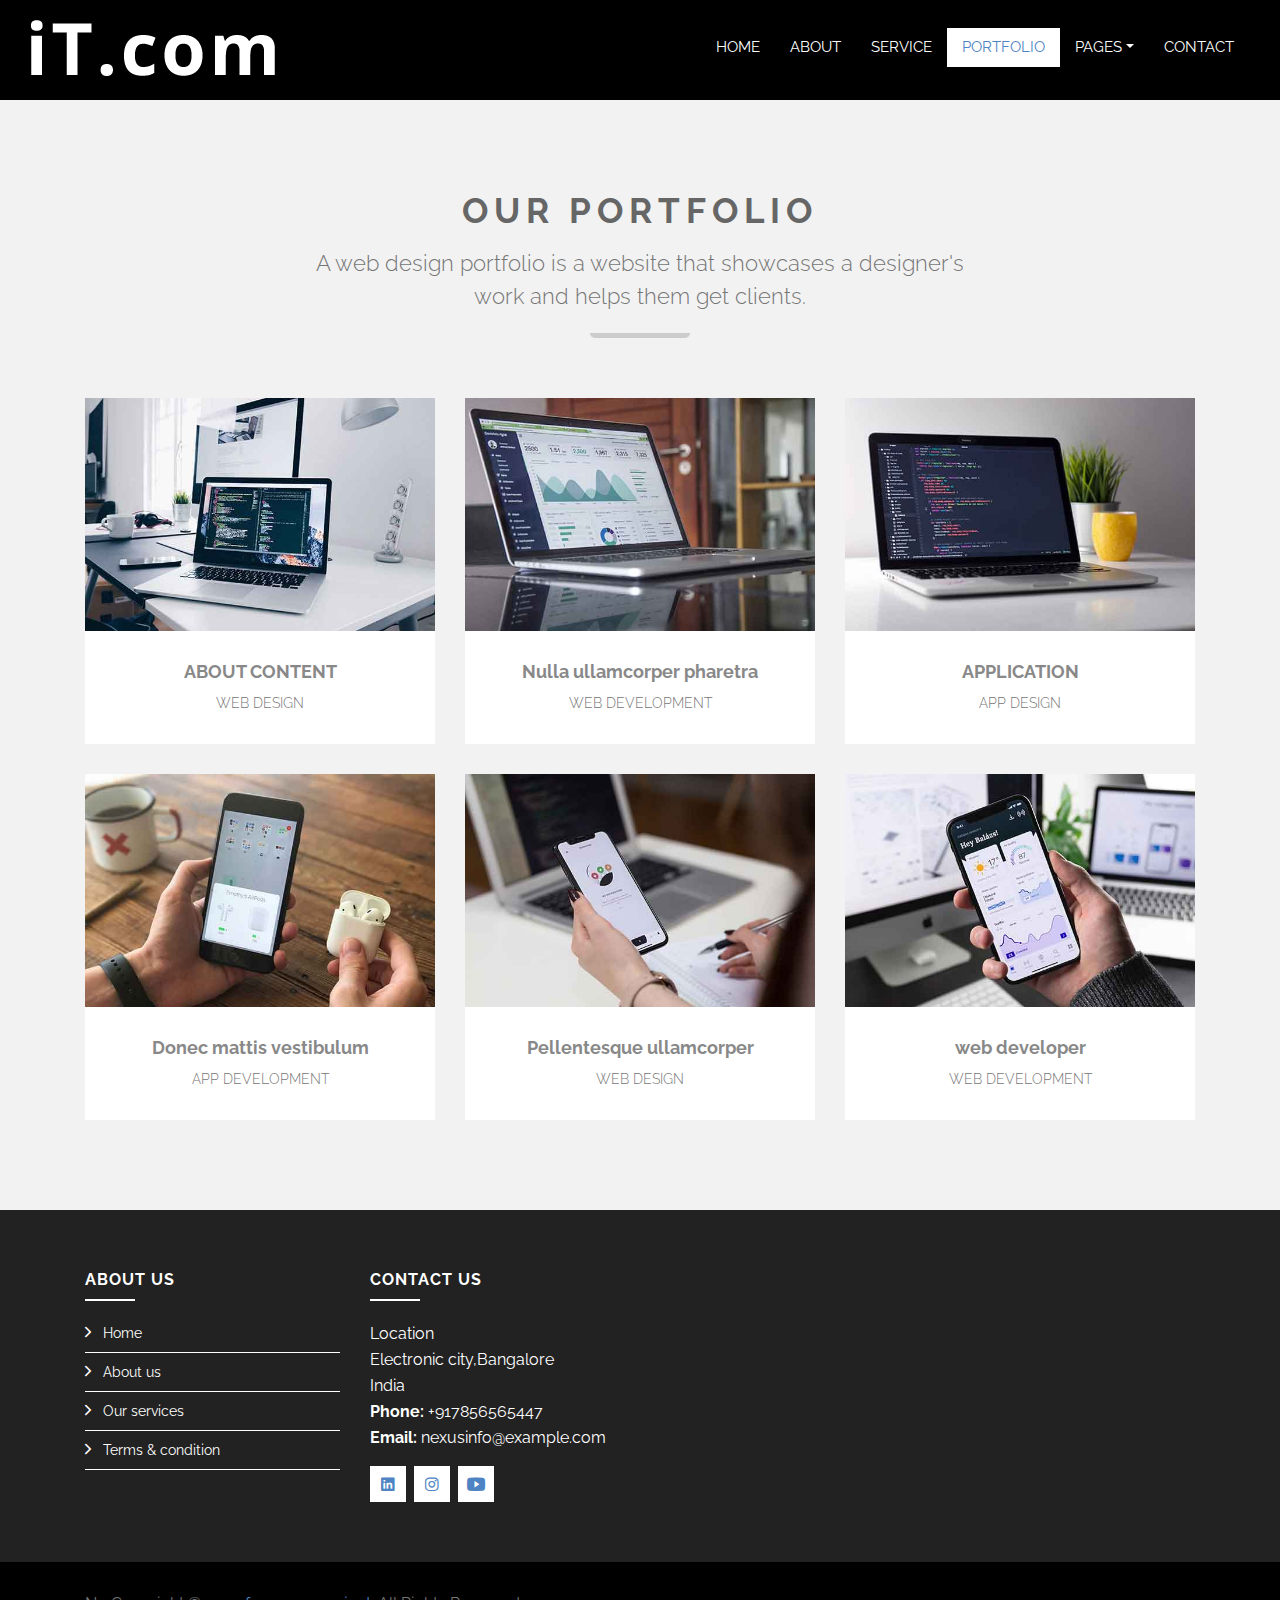
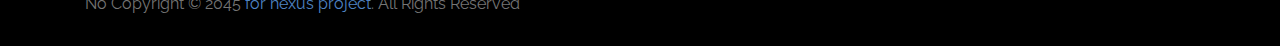
<file: portfolio.html>
<!DOCTYPE html>
<html lang="en">
    <head>
        <meta charset="utf-8">
        <title>IT Company Website Template</title>
        <meta content="width=device-width, initial-scale=1.0" name="viewport">
        <meta content="IT Company Website Template" name="keywords">
        <meta content="IT Company Website Template" name="description">

        <!-- Favicon -->
        <link href="img/favicon.ico" rel="icon">

        <!-- Google Font -->
        <link href="https://fonts.googleapis.com/css?family=Raleway:200,300,400,500,600,700,800,900&display=swap" rel="stylesheet"> 

        <!-- Libraries CSS -->
        <link href="lib/bootstrap/css/bootstrap.min.css" rel="stylesheet">
        <link href="lib/ionicons/css/ionicons.min.css" rel="stylesheet">
        <link href="lib/owlcarousel/assets/owl.carousel.min.css" rel="stylesheet">
        <link href="lib/lightbox/css/lightbox.min.css" rel="stylesheet">

        <!-- Main Stylesheet -->
        <link href="css/style.css" rel="stylesheet">
    </head>

    <body>
        <!-- Nav Start -->
        <div id="nav">
            <div class="container-fluid">
                <nav class="navbar navbar-expand-md bg-dark navbar-dark">
                    <a href="index.html" class="navbar-brand">
                        <img src="img/logo.png" alt="Logo">
                    </a>
                    <button type="button" class="navbar-toggler" data-toggle="collapse" data-target="#navbarCollapse">
                        <span class="navbar-toggler-icon"></span>
                    </button>

                    <div class="collapse navbar-collapse justify-content-between" id="navbarCollapse">
                        <div class="navbar-nav ml-auto">
                            <a href="index.html" class="nav-item nav-link">Home</a>
                            <a href="about.html" class="nav-item nav-link">About</a>
                            <a href="service.html" class="nav-item nav-link">Service</a>
                            <a href="portfolio.html" class="nav-item nav-link active">Portfolio</a>
                            <!--<a href="pricing.html" class="nav-item nav-link">Pricing</a>-->
                            <div class="nav-item dropdown">
                                <a href="#" class="nav-link dropdown-toggle" data-toggle="dropdown">Pages</a>
                                <div class="dropdown-menu">
                                    <a href="skill.html" class="dropdown-item">Skills</a>
                                    <a href="team.html" class="dropdown-item">Team Members</a>
                                    <a href="client.html" class="dropdown-item">Clients</a>
                                </div>
                            </div>
                            <a href="contact.html" class="nav-item nav-link">Contact</a>
                        </div>
                    </div>
                </nav>
            </div>
        </div>
        <!-- Nav End -->
        
        <!-- Portfolio Start -->
        <div class="portfolio mt-100">
            <div class="container">
                <div class="section-header">
                    <h2>Our Portfolio</h2>
                    <p>
                        A web design portfolio is a website that showcases a designer's work and helps them get clients. 
                    </p>
                </div>

                <div class="row portfolio-container">
                    <div class="col-lg-4 col-md-6 portfolio-item">
                        <div class="portfolio-img">
                            <img src="img/portfolio-1.jpg" class="img-fluid" alt="Portfolio">
                            <a href="img/portfolio-1.jpg" data-lightbox="portfolio" data-title="Lorem ipsum dolor" class="link-preview" title="Preview"><i class="ion-md-eye"></i></a>
                            <a href="" class="link-details" title="More Details"><i class="ion-md-open"></i></a>
                        </div>

                        <div class="portfolio-info">
                            <h3>ABOUT CONTENT</h3>
                            <p>Web Design</p>
                        </div>
                    </div>

                    <div class="col-lg-4 col-md-6 portfolio-item">
                        <div class="portfolio-img">
                            <img src="img/portfolio-2.jpg" class="img-fluid" alt="Portfolio">
                            <a href="img/portfolio-2.jpg" class="link-preview" data-lightbox="portfolio" data-title="Nulla ullamcorper pharetra" title="Preview"><i class="ion-md-eye"></i></a>
                            <a href="" class="link-details" title="More Details"><i class="ion-md-open"></i></a>
                        </div>

                        <div class="portfolio-info">
                            <h3>Nulla ullamcorper pharetra</h3>
                            <p>Web Development</p>
                        </div>
                    </div>

                    <div class="col-lg-4 col-md-6 portfolio-item">
                        <div class="portfolio-img">
                            <img src="img/portfolio-3.jpg" class="img-fluid" alt="Portfolio">
                            <a href="img/portfolio-3.jpg" class="link-preview" data-lightbox="portfolio" data-title="Phasellus eget dictum" title="Preview"><i class="ion-md-eye"></i></a>
                            <a href="" class="link-details" title="More Details"><i class="ion-md-open"></i></a>
                        </div>

                        <div class="portfolio-info">
                            <h3>APPLICATION</h3>
                            <p>App Design</p>
                        </div>
                    </div>

                    <div class="col-lg-4 col-md-6 portfolio-item">
                        <div class="portfolio-img">
                            <img src="img/portfolio-4.jpg" class="img-fluid" alt="Portfolio">
                            <a href="img/portfolio-4.jpg" data-lightbox="portfolio" data-title="Lorem ipsum dolor" class="link-preview" title="Preview"><i class="ion-md-eye"></i></a>
                            <a href="" class="link-details" title="More Details"><i class="ion-md-open"></i></a>
                        </div>

                        <div class="portfolio-info">
                            <h3>Donec mattis vestibulum</h3>
                            <p>App Development</p>
                        </div>
                    </div>

                    <div class="col-lg-4 col-md-6 portfolio-item">
                        <div class="portfolio-img">
                            <img src="img/portfolio-5.jpg" class="img-fluid" alt="Portfolio">
                            <a href="img/portfolio-5.jpg" class="link-preview" data-lightbox="portfolio" data-title="Nulla ullamcorper pharetra" title="Preview"><i class="ion-md-eye"></i></a>
                            <a href="" class="link-details" title="More Details"><i class="ion-md-open"></i></a>
                        </div>

                        <div class="portfolio-info">
                            <h3>Pellentesque ullamcorper</h3>
                            <p>Web Design</p>
                        </div>
                    </div>

                    <div class="col-lg-4 col-md-6 portfolio-item">
                        <div class="portfolio-img">
                            <img src="img/portfolio-6.jpg" class="img-fluid" alt="Portfolio">
                            <a href="img/portfolio-6.jpg" class="link-preview" data-lightbox="portfolio" data-title="Phasellus eget dictum" title="Preview"><i class="ion-md-eye"></i></a>
                            <a href="" class="link-details" title="More Details"><i class="ion-md-open"></i></a>
                        </div>

                        <div class="portfolio-info">
                            <h3>web developer</h3>
                            <p>Web Development</p>
                        </div>
                    </div>
                </div>
            </div>
        </div>
        <!-- Portfolio End -->

         <!-- Footer Start -->
         <div class="footer">
            <div class="footer-top">
                <div class="container">
                    <div class="row">
                        <div class="col-lg-3 col-md-6 footer-links">
                            <h4>About Us</h4>
                            <ul>
                                <li><i class="ion-ios-arrow-forward"></i> <a href="#">Home</a></li>
                                <li><i class="ion-ios-arrow-forward"></i> <a href="#">About us</a></li>
                                <li><i class="ion-ios-arrow-forward"></i> <a href="#">Our services</a></li>
                                <li><i class="ion-ios-arrow-forward"></i> <a href="#">Terms & condition</a></li>
                            </ul>
                        </div>

                        <div class="col-lg-3 col-md-6 footer-contact">
                            <h4>Contact Us</h4>
                            <p>
                                Location<br>
                                Electronic city,Bangalore<br>
                                India<br>
                                <strong>Phone:</strong> +917856565447<br>
                                <strong>Email:</strong> nexusinfo@example.com<br>
                            </p>

                            <div class="social-links">
                                <a href="https://www.linkedin.com/company/nexus-software-pvt-ltd/"><i class="ion-logo-linkedin"></i></a>
                                <a href="https://www.instagram.com/nexusinfo.in/"><i class="ion-logo-instagram"></i></a>
                                <a href="https://www.youtube.com/@Nexus_Info"><i class="ion-logo-youtube"></i></a>
                            </div>
                        </div>
                    </div>
                </div>
            </div>

            <div class="container">
                <div class="row align-items-center">
                    <div class="col-md-6 copyright">
                        No Copyright &copy; 2045 <a href="https://nexusinfo.in/internships/#">for nexus project</a>. All Rights Reserved
                    </div>
            </div>
        </div>
        <!-- Footer End -->

        <a href="#" class="back-to-top"><i class="ion-ios-arrow-up"></i></a>

        <!-- Libraries JS -->
        <script src="lib/jquery/jquery.min.js"></script>
        <script src="lib/jquery/jquery-migrate.min.js"></script>
        <script src="lib/bootstrap/js/bootstrap.bundle.min.js"></script>
        <script src="lib/easing/easing.min.js"></script>
        <script src="lib/waypoints/waypoints.min.js"></script>
        <script src="lib/counterup/counterup.min.js"></script>
        <script src="lib/owlcarousel/owl.carousel.min.js"></script>
        <script src="lib/lightbox/js/lightbox.min.js"></script>

        <!-- Main Javascript -->
        <script src="js/main.js"></script>

    </body>
</html>
</file>
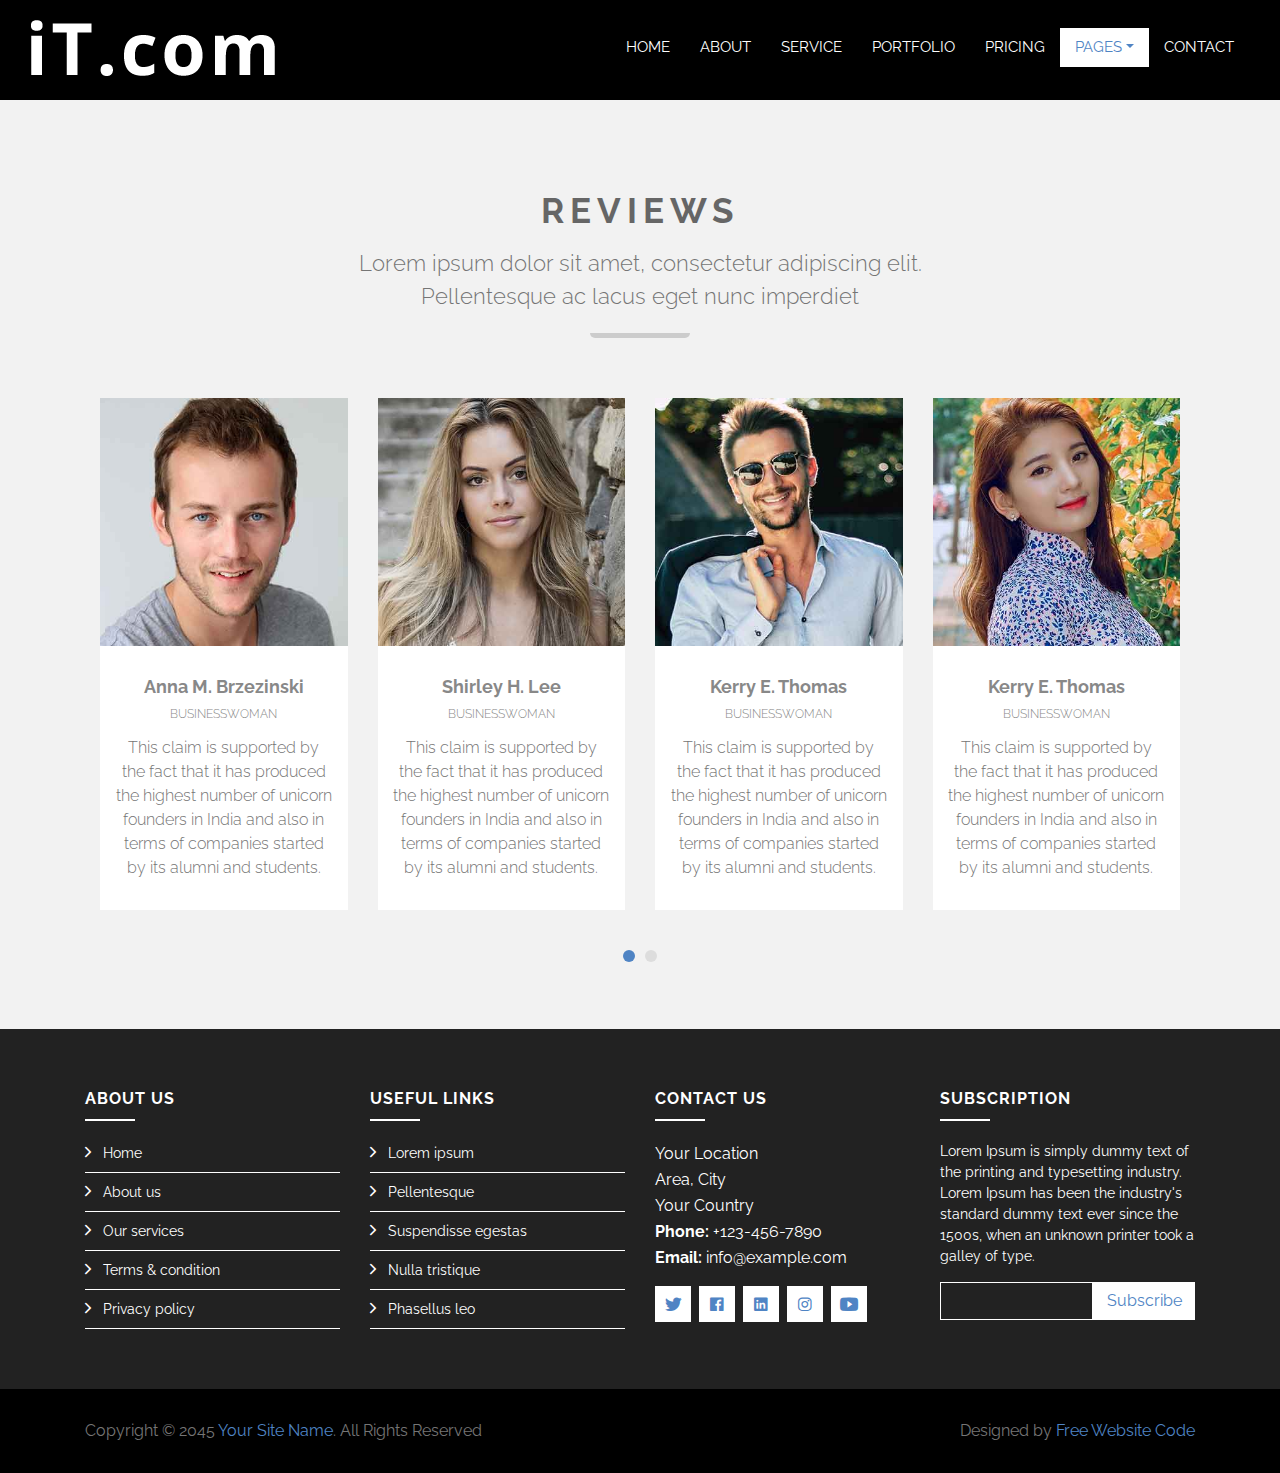
<file: review.html>
<!DOCTYPE html>
<html lang="en">
    <head>
        <meta charset="utf-8">
        <title>IT Company Website Template</title>
        <meta content="width=device-width, initial-scale=1.0" name="viewport">
        <meta content="IT Company Website Template" name="keywords">
        <meta content="IT Company Website Template" name="description">

        <!-- Favicon -->
        <link href="img/favicon.ico" rel="icon">

        <!-- Google Font -->
        <link href="https://fonts.googleapis.com/css?family=Raleway:200,300,400,500,600,700,800,900&display=swap" rel="stylesheet"> 

        <!-- Libraries CSS -->
        <link href="lib/bootstrap/css/bootstrap.min.css" rel="stylesheet">
        <link href="lib/ionicons/css/ionicons.min.css" rel="stylesheet">
        <link href="lib/owlcarousel/assets/owl.carousel.min.css" rel="stylesheet">
        <link href="lib/lightbox/css/lightbox.min.css" rel="stylesheet">

        <!-- Main Stylesheet -->
        <link href="css/style.css" rel="stylesheet">
    </head>

    <body>
        <!-- Nav Start -->
        <div id="nav">
            <div class="container-fluid">
                <nav class="navbar navbar-expand-md bg-dark navbar-dark">
                    <a href="index.html" class="navbar-brand">
                        <img src="img/logo.png" alt="Logo">
                    </a>
                    <button type="button" class="navbar-toggler" data-toggle="collapse" data-target="#navbarCollapse">
                        <span class="navbar-toggler-icon"></span>
                    </button>

                    <div class="collapse navbar-collapse justify-content-between" id="navbarCollapse">
                        <div class="navbar-nav ml-auto">
                            <a href="index.html" class="nav-item nav-link">Home</a>
                            <a href="about.html" class="nav-item nav-link">About</a>
                            <a href="service.html" class="nav-item nav-link">Service</a>
                            <a href="portfolio.html" class="nav-item nav-link">Portfolio</a>
                            <a href="pricing.html" class="nav-item nav-link">Pricing</a>
                            <div class="nav-item dropdown">
                                <a href="#" class="nav-link dropdown-toggle active" data-toggle="dropdown">Pages</a>
                                <div class="dropdown-menu">
                                    <a href="skill.html" class="dropdown-item">Skills</a>
                                    <a href="team.html" class="dropdown-item">Team Members</a>
                                    <a href="review.html" class="dropdown-item active">Reviews</a>
                                    <a href="client.html" class="dropdown-item">Clients</a>
                                    <a href="single.html" class="dropdown-item">Single Page</a>
                                </div>
                            </div>
                            <a href="contact.html" class="nav-item nav-link">Contact</a>
                        </div>
                    </div>
                </nav>
            </div>
        </div>
        <!-- Nav End -->

        <!-- Testimonials Start -->
        <div class="testimonials mt-100">
            <div class="container">
                <div class="section-header">
                    <h2>Reviews</h2>
                    <p>
                        Lorem ipsum dolor sit amet, consectetur adipiscing elit. Pellentesque ac lacus eget nunc imperdiet 
                    </p>
                </div>

                <div class="owl-carousel testimonials-carousel">
                    <div class="testimonial-item row align-items-center">
                        <div class="testimonial-img">
                            <img src="img/testimonial-1.jpg" alt="Testimonial image">
                        </div>
                        <div class="testimonial-text">
                            <h3>Anna M. Brzezinski</h3>
                            <h4>businesswoman</h4>
                            <p>
                                This claim is supported by the fact that it has produced the highest number of unicorn founders in India and also in terms of companies started by its alumni and students.
                            </p>
                        </div>
                    </div>
                    <div class="testimonial-item row align-items-center">
                        <div class="testimonial-img">
                            <img src="img/testimonial-2.jpg" alt="Testimonial image">
                        </div>
                        <div class="testimonial-text">
                            <h3>Shirley H. Lee</h3>
                            <h4>businesswoman</h4>
                            <p>
                                This claim is supported by the fact that it has produced the highest number of unicorn founders in India and also in terms of companies started by its alumni and students.
                            </p>
                        </div>
                    </div>
                    <div class="testimonial-item row align-items-center">
                        <div class="testimonial-img">
                            <img src="img/testimonial-3.jpg" alt="Testimonial image">
                        </div>
                        <div class="testimonial-text">
                            <h3>Kerry E. Thomas</h3>
                            <h4>businesswoman</h4>
                            <p>
                                This claim is supported by the fact that it has produced the highest number of unicorn founders in India and also in terms of companies started by its alumni and students.
                            </p>
                        </div>
                    </div>
                    <div class="testimonial-item row align-items-center">
                        <div class="testimonial-img">
                            <img src="img/testimonial-4.jpg" alt="Testimonial image">
                        </div>
                        <div class="testimonial-text">
                            <h3>Kerry E. Thomas</h3>
                            <h4>businesswoman</h4>
                            <p>
                                This claim is supported by the fact that it has produced the highest number of unicorn founders in India and also in terms of companies started by its alumni and students.
                            </p>
                        </div>
                    </div>
                    <div class="testimonial-item row align-items-center">
                        <div class="testimonial-img">
                            <img src="img/testimonial-5.jpg" alt="Testimonial image">
                        </div>
                        <div class="testimonial-text">
                            <h3>Kerry E. Thomas</h3>
                            <h4>businesswoman</h4>
                            <p>
                                This claim is supported by the fact that it has produced the highest number of unicorn founders in India and also in terms of companies started by its alumni and students.
                            </p>
                        </div>
                    </div>
                </div>
            </div>
        </div>
        <!-- Testimonials End -->

        <!-- Footer Start -->
        <div class="footer">
            <div class="footer-top">
                <div class="container">
                    <div class="row">
                        <div class="col-lg-3 col-md-6 footer-links">
                            <h4>About Us</h4>
                            <ul>
                                <li><i class="ion-ios-arrow-forward"></i> <a href="#">Home</a></li>
                                <li><i class="ion-ios-arrow-forward"></i> <a href="#">About us</a></li>
                                <li><i class="ion-ios-arrow-forward"></i> <a href="#">Our services</a></li>
                                <li><i class="ion-ios-arrow-forward"></i> <a href="#">Terms & condition</a></li>
                                <li><i class="ion-ios-arrow-forward"></i> <a href="#">Privacy policy</a></li>
                            </ul>
                        </div>

                        <div class="col-lg-3 col-md-6 footer-links">
                            <h4>Useful Links</h4>
                            <ul>
                                <li><i class="ion-ios-arrow-forward"></i> <a href="#">Lorem ipsum</a></li>
                                <li><i class="ion-ios-arrow-forward"></i> <a href="#">Pellentesque</a></li>
                                <li><i class="ion-ios-arrow-forward"></i> <a href="#">Suspendisse egestas</a></li>
                                <li><i class="ion-ios-arrow-forward"></i> <a href="#">Nulla tristique</a></li>
                                <li><i class="ion-ios-arrow-forward"></i> <a href="#">Phasellus leo</a></li>
                            </ul>
                        </div>

                        <div class="col-lg-3 col-md-6 footer-contact">
                            <h4>Contact Us</h4>
                            <p>
                                Your Location<br>
                                Area, City<br>
                                Your Country <br>
                                <strong>Phone:</strong> +123-456-7890<br>
                                <strong>Email:</strong> info@example.com<br>
                            </p>

                            <div class="social-links">
                                <a href="https://freewebsitecode.com/"><i class="ion-logo-twitter"></i></a>
                                <a href="https://facebook.com/freewebsitecode/"><i class="ion-logo-facebook"></i></a>
                                <a href="https://freewebsitecode.com/"><i class="ion-logo-linkedin"></i></a>
                                <a href="https://freewebsitecode.com/"><i class="ion-logo-instagram"></i></a>
                                <a href="https://www.youtube.com/channel/UC9HlQRmKgG3jeVD_fBxj1Pw/videos"><i class="ion-logo-youtube"></i></a>
                            </div>

                        </div>

                        <div class="col-lg-3 col-md-6 footer-newsletter">
                            <h4>Subscription</h4>
                            <p>Lorem Ipsum is simply dummy text of the printing and typesetting industry. Lorem Ipsum has been the industry's standard dummy text ever since the 1500s, when an unknown printer took a galley of type.</p>
                            <form action="" method="post">
                                <input type="email" name="email"><input type="submit"  value="Subscribe">
                            </form>
                        </div>

                    </div>
                </div>
            </div>

            <div class="container">
                <div class="row align-items-center">
                    <div class="col-md-6 copyright">
                        Copyright &copy; 2045 <a href="https://freewebsitecode.com/">Your Site Name</a>. All Rights Reserved
                    </div>
                    <div class="col-md-6 credit">
		
                        Designed by <a href="https://freewebsitecode.com/">Free Website Code</a>
                    </div>
                </div>
            </div>
        </div>
        <!-- Footer End -->

        <a href="#" class="back-to-top"><i class="ion-ios-arrow-up"></i></a>

        <!-- Libraries JS -->
        <script src="lib/jquery/jquery.min.js"></script>
        <script src="lib/jquery/jquery-migrate.min.js"></script>
        <script src="lib/bootstrap/js/bootstrap.bundle.min.js"></script>
        <script src="lib/easing/easing.min.js"></script>
        <script src="lib/waypoints/waypoints.min.js"></script>
        <script src="lib/counterup/counterup.min.js"></script>
        <script src="lib/owlcarousel/owl.carousel.min.js"></script>
        <script src="lib/lightbox/js/lightbox.min.js"></script>

        <!-- Main Javascript -->
        <script src="js/main.js"></script>

    </body>
</html>
</file>
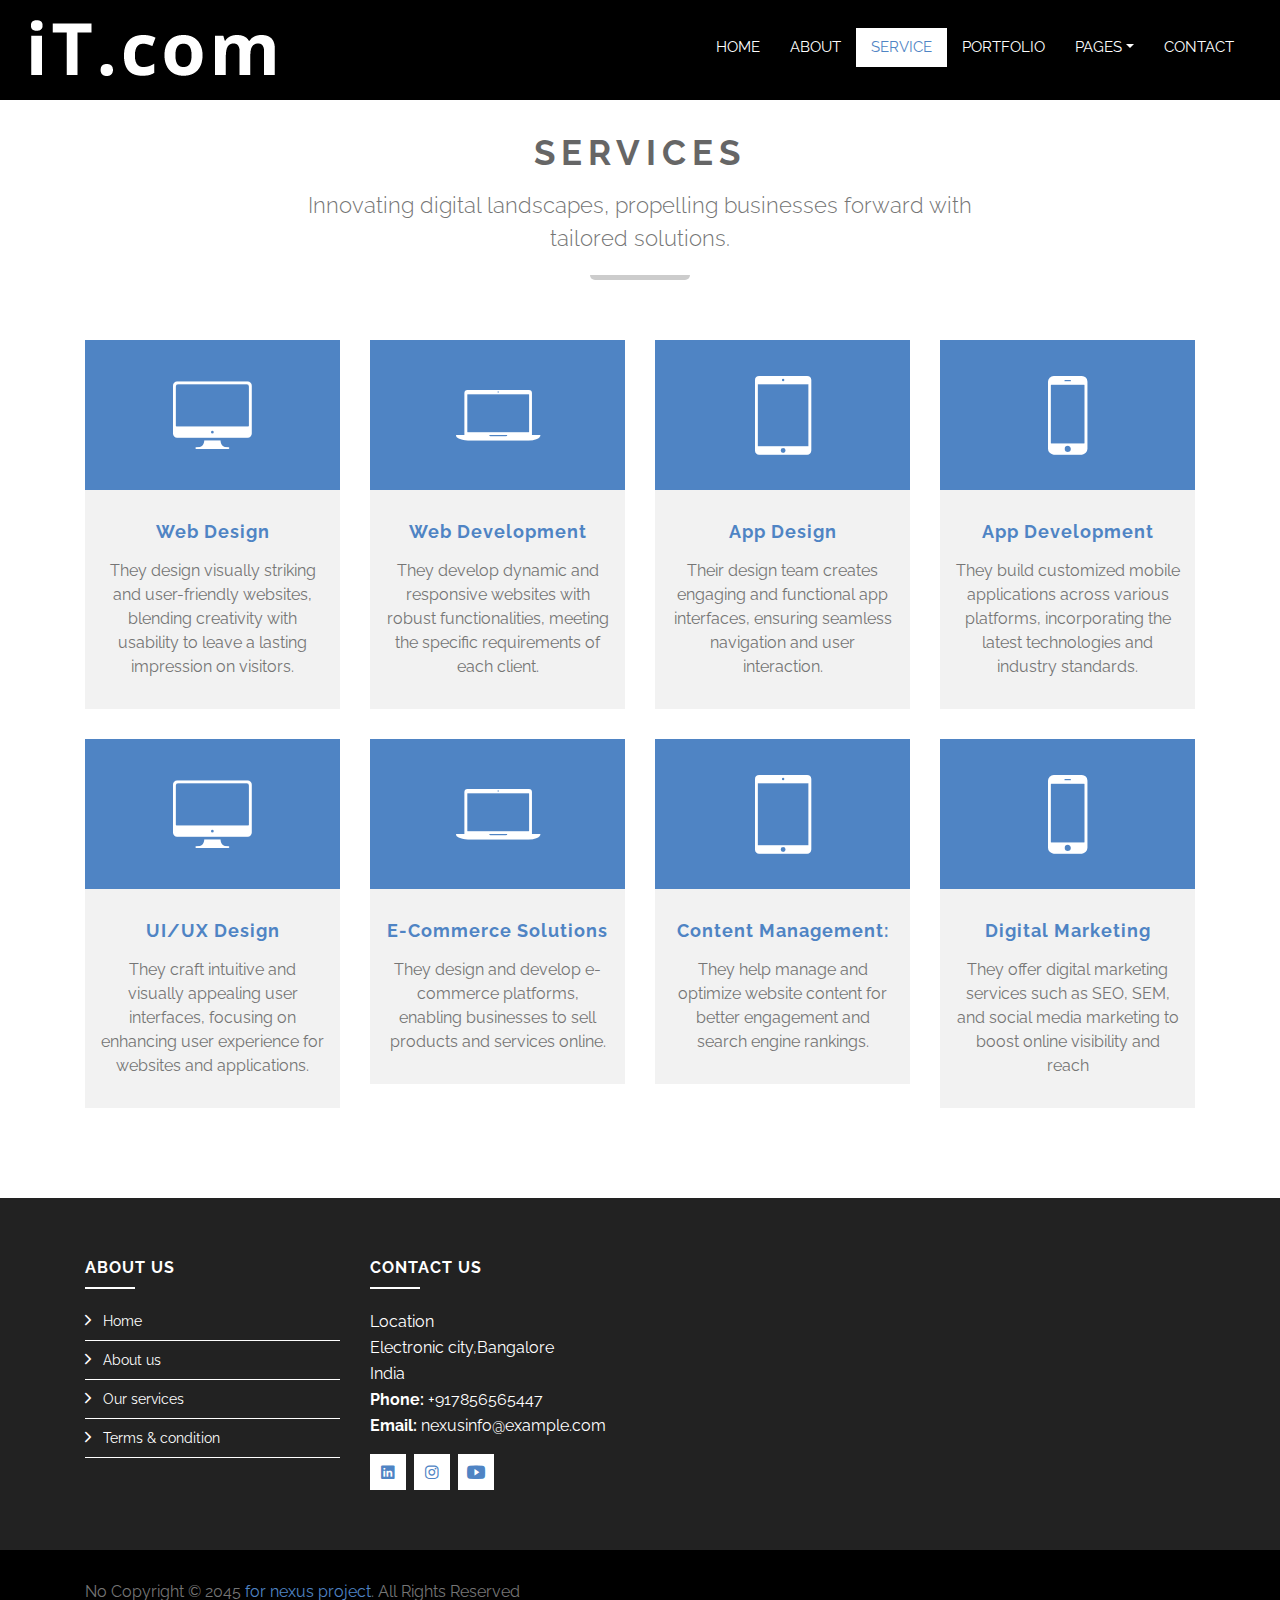
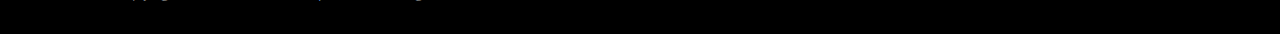
<file: service.html>
<!DOCTYPE html>
<html lang="en">
    <head>
        <meta charset="utf-8">
        <title>IT Company Website Template</title>
        <meta content="width=device-width, initial-scale=1.0" name="viewport">
        <meta content="IT Company Website Template" name="keywords">
        <meta content="IT Company Website Template" name="description">

        <!-- Favicon -->
        <link href="img/favicon.ico" rel="icon">

        <!-- Google Font -->
        <link href="https://fonts.googleapis.com/css?family=Raleway:200,300,400,500,600,700,800,900&display=swap" rel="stylesheet"> 

        <!-- Libraries CSS -->
        <link href="lib/bootstrap/css/bootstrap.min.css" rel="stylesheet">
        <link href="lib/ionicons/css/ionicons.min.css" rel="stylesheet">
        <link href="lib/owlcarousel/assets/owl.carousel.min.css" rel="stylesheet">
        <link href="lib/lightbox/css/lightbox.min.css" rel="stylesheet">

        <!-- Main Stylesheet -->
        <link href="css/style.css" rel="stylesheet">
    </head>

    <body>
        <!-- Nav Start -->
        <div id="nav">
            <div class="container-fluid">
                <nav class="navbar navbar-expand-md bg-dark navbar-dark">
                    <a href="index.html" class="navbar-brand">
                        <img src="img/logo.png" alt="Logo">
                    </a>
                    <button type="button" class="navbar-toggler" data-toggle="collapse" data-target="#navbarCollapse">
                        <span class="navbar-toggler-icon"></span>
                    </button>

                    <div class="collapse navbar-collapse justify-content-between" id="navbarCollapse">
                        <div class="navbar-nav ml-auto">
                            <a href="index.html" class="nav-item nav-link">Home</a>
                            <a href="about.html" class="nav-item nav-link">About</a>
                            <a href="service.html" class="nav-item nav-link active">Service</a>
                            <a href="portfolio.html" class="nav-item nav-link">Portfolio</a>
                            <!--<a href="pricing.html" class="nav-item nav-link">Pricing</a>-->
                            <div class="nav-item dropdown">
                                <a href="#" class="nav-link dropdown-toggle" data-toggle="dropdown">Pages</a>
                                <div class="dropdown-menu">
                                    <a href="skill.html" class="dropdown-item">Skills</a>
                                    <a href="team.html" class="dropdown-item">Team Members</a>
                                    <a href="client.html" class="dropdown-item">Clients</a>
                                </div>
                            </div>
                            <a href="contact.html" class="nav-item nav-link">Contact</a>
                        </div>
                    </div>
                </nav>
            </div>
        </div>
        <!-- Nav End -->

        <!-- Service Start -->
        <div class="service">
            <div class="container">
                <div class="section-header">
                    <h2>
                        <br>Services</h2>
                    <p>
                        Innovating digital landscapes, propelling businesses forward with tailored solutions.
                    </p>
                </div>
                <div class="row">
                    <div class="col-sm-6 col-md-4 col-lg-3">
                        <div class="service-item">
                            <div class="service-icon">
                                <i class="ion-ios-desktop"></i>
                            </div>
                            <div class="service-detail">
                                <h4><a href="">Web Design</a></h4>
                                <p>They design visually striking and user-friendly websites, blending creativity with usability to leave a lasting impression on visitors.</p>
                            </div>
                        </div>
                    </div>
                    <div class="col-sm-6 col-md-4 col-lg-3">
                        <div class="service-item">
                            <div class="service-icon">
                                <i class="ion-ios-laptop"></i>
                            </div>
                            <div class="service-detail">
                                <h4><a href="">Web Development</a></h4>
                                <p>They develop dynamic and responsive websites with robust functionalities, meeting the specific requirements of each client.</p>
                            </div>
                        </div>
                    </div>
                    <div class="col-sm-6 col-md-4 col-lg-3">
                        <div class="service-item">
                            <div class="service-icon">
                                <i class="ion-ios-tablet-portrait"></i>
                            </div>
                            <div class="service-detail">
                                <h4><a href="">App Design</a></h4>
                                <p>Their design team creates engaging and functional app interfaces, ensuring seamless navigation and user interaction.</p>
                            </div>
                        </div>
                    </div>
                    <div class="col-sm-6 col-md-4 col-lg-3">
                        <div class="service-item">
                            <div class="service-icon">
                                <i class="ion-ios-phone-portrait"></i>
                            </div>
                            <div class="service-detail">
                                <h4><a href="">App Development</a></h4>
                                <p>They build customized mobile applications across various platforms, incorporating the latest technologies and industry standards.
                                </p>
                            </div>
                        </div>
                    </div>
                    <div class="col-sm-6 col-md-4 col-lg-3">
                        <div class="service-item">
                            <div class="service-icon">
                                <i class="ion-ios-desktop"></i>
                            </div>
                            <div class="service-detail">
                                <h4><a href="">UI/UX Design</a></h4>
                                <p>They craft intuitive and visually appealing user interfaces, focusing on enhancing user experience for websites and applications.</p>
                            </div>
                        </div>
                    </div>
                    <div class="col-sm-6 col-md-4 col-lg-3">
                        <div class="service-item">
                            <div class="service-icon">
                                <i class="ion-ios-laptop"></i>
                            </div>
                            <div class="service-detail">
                                <h4><a href="">E-commerce Solutions</a></h4>
                                <p>They design and develop e-commerce platforms, enabling businesses to sell products and services online.</p>
                            </div>
                        </div>
                    </div>
                    <div class="col-sm-6 col-md-4 col-lg-3">
                        <div class="service-item">
                            <div class="service-icon">
                                <i class="ion-ios-tablet-portrait"></i>
                            </div>
                            <div class="service-detail">
                                <h4><a href="">Content Management: </a></h4>
                                <p>They help manage and optimize website content for better engagement and search engine rankings.</p>
                            </div>
                        </div>
                    </div>
                    <div class="col-sm-6 col-md-4 col-lg-3">
                        <div class="service-item">
                            <div class="service-icon">
                                <i class="ion-ios-phone-portrait"></i>
                            </div>
                            <div class="service-detail">
                                <h4><a href="">Digital Marketing</a></h4>
                                <p>They offer digital marketing services such as SEO, SEM, and social media marketing to boost online visibility and reach</p>
                            </div>
                        </div>
                    </div>
                </div>
            </div>
        </div>
        <!-- Service End -->

        <!-- Footer Start -->
        <div class="footer">
            <div class="footer-top">
                <div class="container">
                    <div class="row">
                        <div class="col-lg-3 col-md-6 footer-links">
                            <h4>About Us</h4>
                            <ul>
                                <li><i class="ion-ios-arrow-forward"></i> <a href="index.html">Home</a></li>
                                <li><i class="ion-ios-arrow-forward"></i> <a href="about.html">About us</a></li>
                                <li><i class="ion-ios-arrow-forward"></i> <a href="service.html">Our services</a></li>
                                <li><i class="ion-ios-arrow-forward"></i> <a href="#">Terms & condition</a></li>
                            </ul>
                        </div>

                        <div class="col-lg-3 col-md-6 footer-contact">
                            <h4>Contact Us</h4>
                            <p>
                                Location<br>
                                Electronic city,Bangalore<br>
                                India<br>
                                <strong>Phone:</strong> +917856565447<br>
                                <strong>Email:</strong> nexusinfo@example.com<br>
                            </p>

                            <div class="social-links">
                                <a href="https://www.linkedin.com/company/nexus-software-pvt-ltd/"><i class="ion-logo-linkedin"></i></a>
                                <a href="https://www.instagram.com/nexusinfo.in/"><i class="ion-logo-instagram"></i></a>
                                <a href="https://www.youtube.com/@Nexus_Info"><i class="ion-logo-youtube"></i></a>
                            </div>
                        </div>
                    </div>
                </div>
            </div>

            <div class="container">
                <div class="row align-items-center">
                    <div class="col-md-6 copyright">
                        No Copyright &copy; 2045 <a href="https://nexusinfo.in/internships/#">for nexus project</a>. All Rights Reserved
                    </div>
            </div>
        </div>
        <!-- Footer End -->

        <a href="#" class="back-to-top"><i class="ion-ios-arrow-up"></i></a>

        <!-- Libraries JS -->
        <script src="lib/jquery/jquery.min.js"></script>
        <script src="lib/jquery/jquery-migrate.min.js"></script>
        <script src="lib/bootstrap/js/bootstrap.bundle.min.js"></script>
        <script src="lib/easing/easing.min.js"></script>
        <script src="lib/waypoints/waypoints.min.js"></script>
        <script src="lib/counterup/counterup.min.js"></script>
        <script src="lib/owlcarousel/owl.carousel.min.js"></script>
        <script src="lib/lightbox/js/lightbox.min.js"></script>

        <!-- Main Javascript -->
        <script src="js/main.js"></script>

    </body>
</html>
</file>
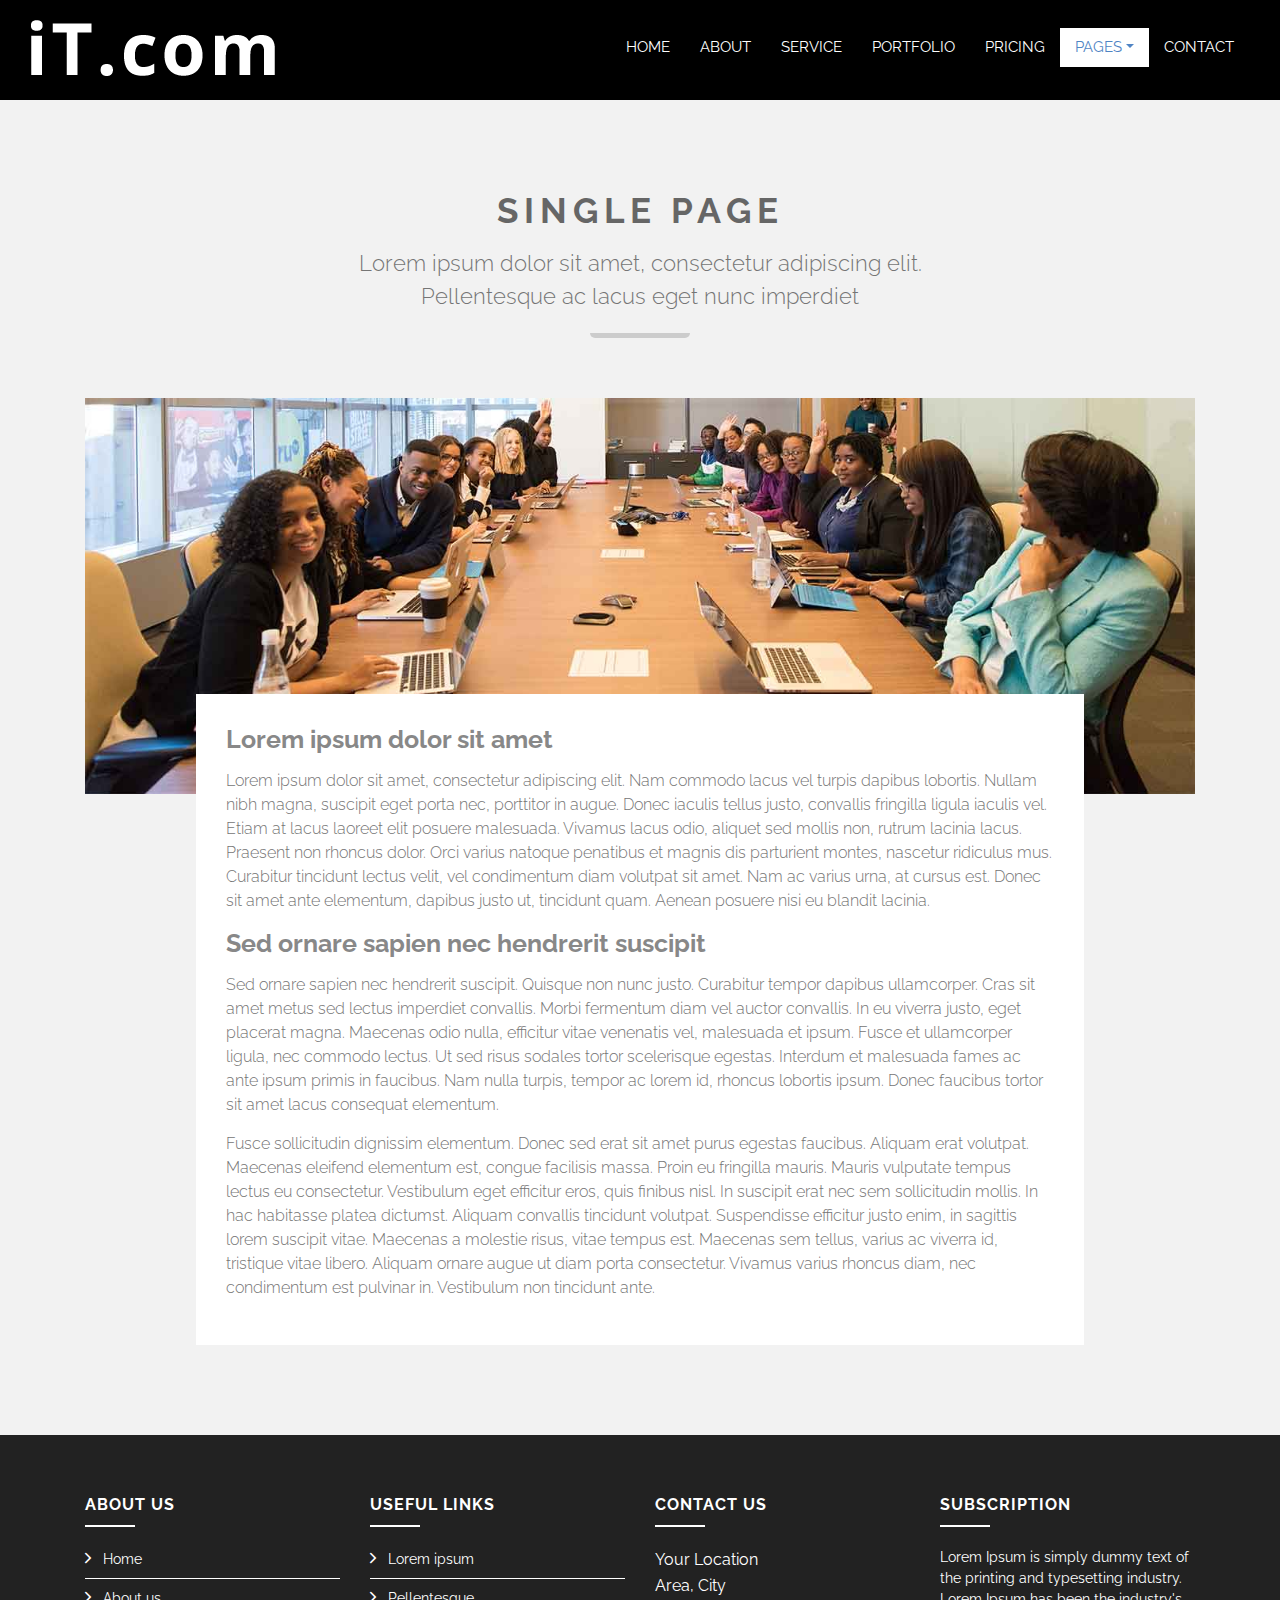
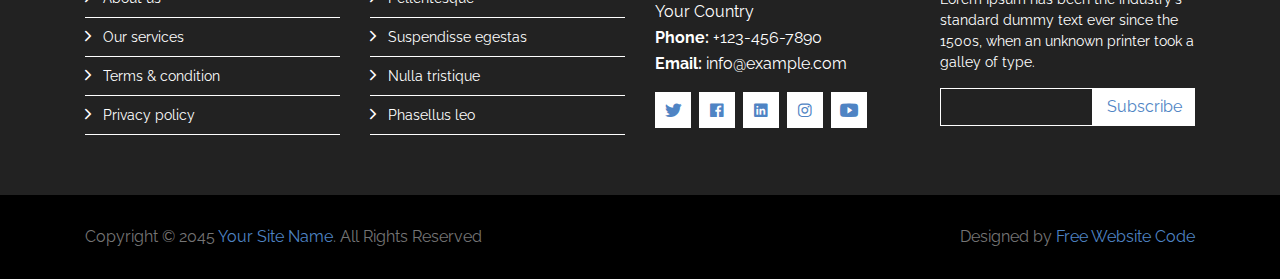
<file: single.html>
<!DOCTYPE html>
<html lang="en">
    <head>
        <meta charset="utf-8">
        <title>IT Company Website Template</title>
        <meta content="width=device-width, initial-scale=1.0" name="viewport">
        <meta content="IT Company Website Template" name="keywords">
        <meta content="IT Company Website Template" name="description">

        <!-- Favicon -->
        <link href="img/favicon.ico" rel="icon">

        <!-- Google Font -->
        <link href="https://fonts.googleapis.com/css?family=Raleway:200,300,400,500,600,700,800,900&display=swap" rel="stylesheet"> 

        <!-- Libraries CSS -->
        <link href="lib/bootstrap/css/bootstrap.min.css" rel="stylesheet">
        <link href="lib/ionicons/css/ionicons.min.css" rel="stylesheet">
        <link href="lib/owlcarousel/assets/owl.carousel.min.css" rel="stylesheet">
        <link href="lib/lightbox/css/lightbox.min.css" rel="stylesheet">

        <!-- Main Stylesheet -->
        <link href="css/style.css" rel="stylesheet">
    </head>

    <body>
        <!-- Nav Start -->
        <div id="nav">
            <div class="container-fluid">
                <nav class="navbar navbar-expand-md bg-dark navbar-dark">
                    <a href="index.html" class="navbar-brand">
                        <img src="img/logo.png" alt="Logo">
                    </a>
                    <button type="button" class="navbar-toggler" data-toggle="collapse" data-target="#navbarCollapse">
                        <span class="navbar-toggler-icon"></span>
                    </button>

                    <div class="collapse navbar-collapse justify-content-between" id="navbarCollapse">
                        <div class="navbar-nav ml-auto">
                            <a href="index.html" class="nav-item nav-link">Home</a>
                            <a href="about.html" class="nav-item nav-link">About</a>
                            <a href="service.html" class="nav-item nav-link">Service</a>
                            <a href="portfolio.html" class="nav-item nav-link">Portfolio</a>
                            <a href="pricing.html" class="nav-item nav-link">Pricing</a>
                            <div class="nav-item dropdown">
                                <a href="#" class="nav-link dropdown-toggle active" data-toggle="dropdown">Pages</a>
                                <div class="dropdown-menu">
                                    <a href="skill.html" class="dropdown-item">Skills</a>
                                    <a href="team.html" class="dropdown-item">Team Members</a>
                                    <a href="review.html" class="dropdown-item">Reviews</a>
                                    <a href="client.html" class="dropdown-item">Clients</a>
                                    <a href="single.html" class="dropdown-item active">Single Page</a>
                                </div>
                            </div>
                            <a href="contact.html" class="nav-item nav-link">Contact</a>
                        </div>
                    </div>
                </nav>
            </div>
        </div>
        <!-- Nav End -->

        <!-- Single Page Start-->
        <div class="single mt-100">
            <div class="container">
                <div class="section-header">
                    <h2>Single Page</h2>
                    <p>
                        Lorem ipsum dolor sit amet, consectetur adipiscing elit. Pellentesque ac lacus eget nunc imperdiet
                    </p>
                </div>
                
                <div class="row align-items-center">
                    <div class="col-md-12">
                        <div class="single-img">
                            <img src="img/single.jpg" alt="" class="img-fluid">
                        </div>
                        <div class="single-content">
                            <h2>Lorem ipsum dolor sit amet</h2>
                            <p>
                                Lorem ipsum dolor sit amet, consectetur adipiscing elit. Nam commodo lacus vel turpis dapibus lobortis. Nullam nibh magna, suscipit eget porta nec, porttitor in augue. Donec iaculis tellus justo, convallis fringilla ligula iaculis vel. Etiam at lacus laoreet elit posuere malesuada. Vivamus lacus odio, aliquet sed mollis non, rutrum lacinia lacus. Praesent non rhoncus dolor. Orci varius natoque penatibus et magnis dis parturient montes, nascetur ridiculus mus. Curabitur tincidunt lectus velit, vel condimentum diam volutpat sit amet. Nam ac varius urna, at cursus est. Donec sit amet ante elementum, dapibus justo ut, tincidunt quam. Aenean posuere nisi eu blandit lacinia.
                            </p>
                            <h2>Sed ornare sapien nec hendrerit suscipit</h2>
                            <p>
                                Sed ornare sapien nec hendrerit suscipit. Quisque non nunc justo. Curabitur tempor dapibus ullamcorper. Cras sit amet metus sed lectus imperdiet convallis. Morbi fermentum diam vel auctor convallis. In eu viverra justo, eget placerat magna. Maecenas odio nulla, efficitur vitae venenatis vel, malesuada et ipsum. Fusce et ullamcorper ligula, nec commodo lectus. Ut sed risus sodales tortor scelerisque egestas. Interdum et malesuada fames ac ante ipsum primis in faucibus. Nam nulla turpis, tempor ac lorem id, rhoncus lobortis ipsum. Donec faucibus tortor sit amet lacus consequat elementum.
                            </p>
                            <p>
                                Fusce sollicitudin dignissim elementum. Donec sed erat sit amet purus egestas faucibus. Aliquam erat volutpat. Maecenas eleifend elementum est, congue facilisis massa. Proin eu fringilla mauris. Mauris vulputate tempus lectus eu consectetur. Vestibulum eget efficitur eros, quis finibus nisl. In suscipit erat nec sem sollicitudin mollis. In hac habitasse platea dictumst. Aliquam convallis tincidunt volutpat. Suspendisse efficitur justo enim, in sagittis lorem suscipit vitae. Maecenas a molestie risus, vitae tempus est. Maecenas sem tellus, varius ac viverra id, tristique vitae libero. Aliquam ornare augue ut diam porta consectetur. Vivamus varius rhoncus diam, nec condimentum est pulvinar in. Vestibulum non tincidunt ante.
                            </p>
                        </div>
                    </div>
                </div>
            </div>
        </div>
        <!-- Single Page Start-->

        <!-- Footer Start -->
        <div class="footer">
            <div class="footer-top">
                <div class="container">
                    <div class="row">
                        <div class="col-lg-3 col-md-6 footer-links">
                            <h4>About Us</h4>
                            <ul>
                                <li><i class="ion-ios-arrow-forward"></i> <a href="#">Home</a></li>
                                <li><i class="ion-ios-arrow-forward"></i> <a href="#">About us</a></li>
                                <li><i class="ion-ios-arrow-forward"></i> <a href="#">Our services</a></li>
                                <li><i class="ion-ios-arrow-forward"></i> <a href="#">Terms & condition</a></li>
                                <li><i class="ion-ios-arrow-forward"></i> <a href="#">Privacy policy</a></li>
                            </ul>
                        </div>

                        <div class="col-lg-3 col-md-6 footer-links">
                            <h4>Useful Links</h4>
                            <ul>
                                <li><i class="ion-ios-arrow-forward"></i> <a href="#">Lorem ipsum</a></li>
                                <li><i class="ion-ios-arrow-forward"></i> <a href="#">Pellentesque</a></li>
                                <li><i class="ion-ios-arrow-forward"></i> <a href="#">Suspendisse egestas</a></li>
                                <li><i class="ion-ios-arrow-forward"></i> <a href="#">Nulla tristique</a></li>
                                <li><i class="ion-ios-arrow-forward"></i> <a href="#">Phasellus leo</a></li>
                            </ul>
                        </div>

                        <div class="col-lg-3 col-md-6 footer-contact">
                            <h4>Contact Us</h4>
                            <p>
                                Your Location<br>
                                Area, City<br>
                                Your Country <br>
                                <strong>Phone:</strong> +123-456-7890<br>
                                <strong>Email:</strong> info@example.com<br>
                            </p>

                            <div class="social-links">
                                <a href="https://freewebsitecode.com/"><i class="ion-logo-twitter"></i></a>
                                <a href="https://facebook.com/freewebsitecode/"><i class="ion-logo-facebook"></i></a>
                                <a href="https://freewebsitecode.com/"><i class="ion-logo-linkedin"></i></a>
                                <a href="https://freewebsitecode.com/"><i class="ion-logo-instagram"></i></a>
                                <a href="https://www.youtube.com/channel/UC9HlQRmKgG3jeVD_fBxj1Pw/videos"><i class="ion-logo-youtube"></i></a>
                            </div>

                        </div>

                        <div class="col-lg-3 col-md-6 footer-newsletter">
                            <h4>Subscription</h4>
                            <p>Lorem Ipsum is simply dummy text of the printing and typesetting industry. Lorem Ipsum has been the industry's standard dummy text ever since the 1500s, when an unknown printer took a galley of type.</p>
                            <form action="" method="post">
                                <input type="email" name="email"><input type="submit"  value="Subscribe">
                            </form>
                        </div>

                    </div>
                </div>
            </div>

            <div class="container">
                <div class="row align-items-center">
                    <div class="col-md-6 copyright">
                        Copyright &copy; 2045 <a href="https://freewebsitecode.com/">Your Site Name</a>. All Rights Reserved
                    </div>
                    <div class="col-md-6 credit">
		
                        Designed by <a href="https://freewebsitecode.com/">Free Website Code</a>
                    </div>
                </div>
            </div>
        </div>
        <!-- Footer End -->

        <a href="#" class="back-to-top"><i class="ion-ios-arrow-up"></i></a>

        <!-- Libraries JS -->
        <script src="lib/jquery/jquery.min.js"></script>
        <script src="lib/jquery/jquery-migrate.min.js"></script>
        <script src="lib/bootstrap/js/bootstrap.bundle.min.js"></script>
        <script src="lib/easing/easing.min.js"></script>
        <script src="lib/waypoints/waypoints.min.js"></script>
        <script src="lib/counterup/counterup.min.js"></script>
        <script src="lib/owlcarousel/owl.carousel.min.js"></script>
        <script src="lib/lightbox/js/lightbox.min.js"></script>

        <!-- Main Javascript -->
        <script src="js/main.js"></script>

    </body>
</html>
</file>
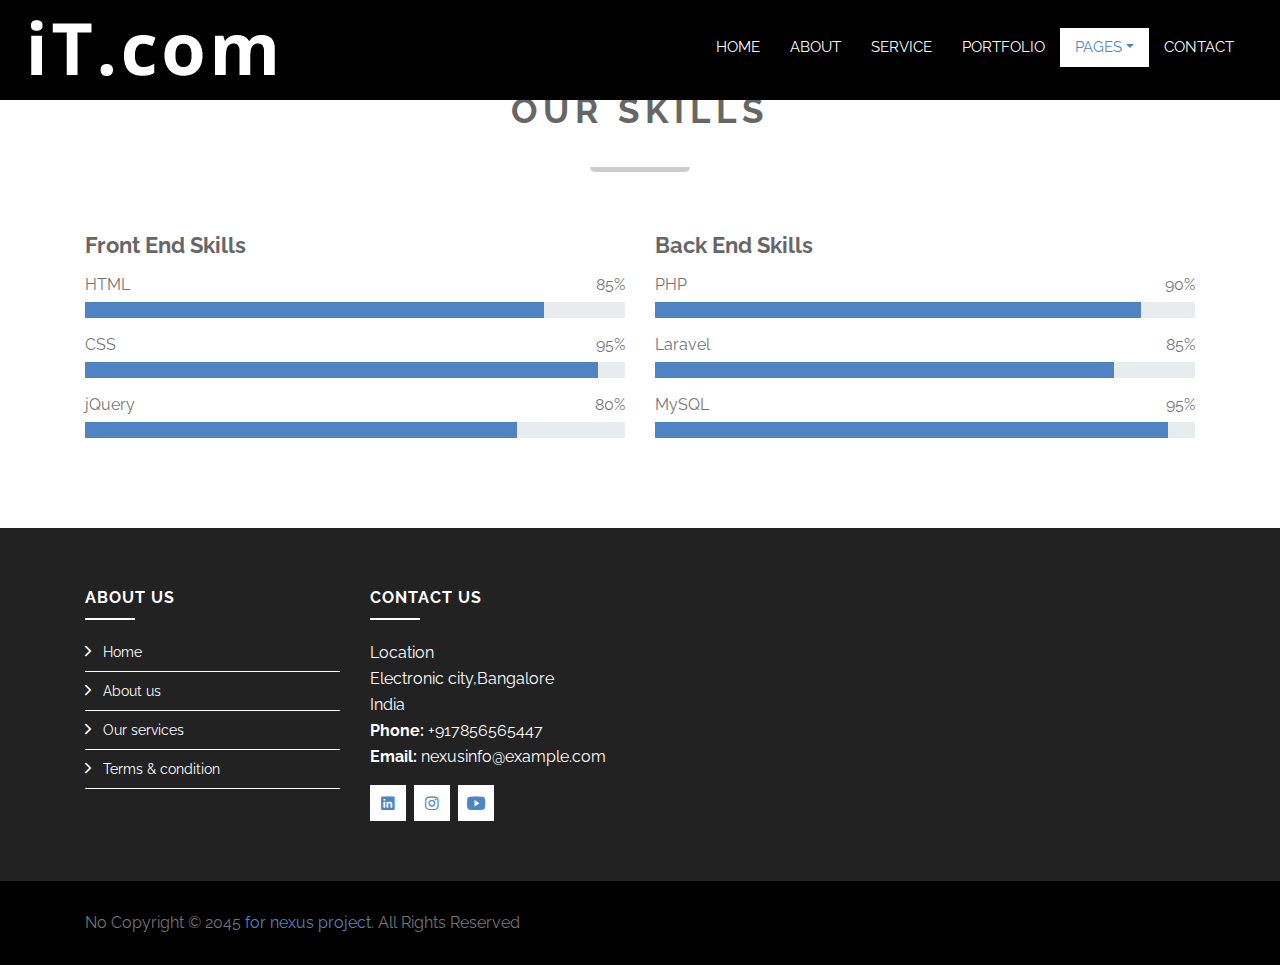
<file: skill.html>
<!DOCTYPE html>
<html lang="en">
    <head>
        <meta charset="utf-8">
        <title>IT Company Website Template</title>
        <meta content="width=device-width, initial-scale=1.0" name="viewport">
        <meta content="IT Company Website Template" name="keywords">
        <meta content="IT Company Website Template" name="description">

        <!-- Favicon -->
        <link href="img/favicon.ico" rel="icon">

        <!-- Google Font -->
        <link href="https://fonts.googleapis.com/css?family=Raleway:200,300,400,500,600,700,800,900&display=swap" rel="stylesheet"> 

        <!-- Libraries CSS -->
        <link href="lib/bootstrap/css/bootstrap.min.css" rel="stylesheet">
        <link href="lib/ionicons/css/ionicons.min.css" rel="stylesheet">
        <link href="lib/owlcarousel/assets/owl.carousel.min.css" rel="stylesheet">
        <link href="lib/lightbox/css/lightbox.min.css" rel="stylesheet">

        <!-- Main Stylesheet -->
        <link href="css/style.css" rel="stylesheet">
    </head>

    <body>
        <!-- Nav Start -->
        <div id="nav">
            <div class="container-fluid">
                <nav class="navbar navbar-expand-md bg-dark navbar-dark">
                    <a href="index.html" class="navbar-brand">
                        <img src="img/logo.png" alt="Logo">
                    </a>
                    <button type="button" class="navbar-toggler" data-toggle="collapse" data-target="#navbarCollapse">
                        <span class="navbar-toggler-icon"></span>
                    </button>

                    <div class="collapse navbar-collapse justify-content-between" id="navbarCollapse">
                        <div class="navbar-nav ml-auto">
                            <a href="index.html" class="nav-item nav-link">Home</a>
                            <a href="about.html" class="nav-item nav-link">About</a>
                            <a href="service.html" class="nav-item nav-link">Service</a>
                            <a href="portfolio.html" class="nav-item nav-link">Portfolio</a>
                            <!--<a href="pricing.html" class="nav-item nav-link">Pricing</a>-->
                            <div class="nav-item dropdown">
                                <a href="#" class="nav-link dropdown-toggle active" data-toggle="dropdown">Pages</a>
                                <div class="dropdown-menu">
                                    <a href="skill.html" class="dropdown-item active">Skills</a>
                                    <a href="team.html" class="dropdown-item">Team Members</a>
                                    <a href="client.html" class="dropdown-item">Clients</a>
                                </div>
                            </div>
                            <a href="contact.html" class="nav-item nav-link">Contact</a>
                        </div>
                    </div>
                </nav>
            </div>
        </div>
        <!-- Nav End -->

        <!-- Skills Start-->
        <div class="skills">
            <div class="container">
                <div class="section-header">
                    <h2>Our Skills</h2>
                </div>

                <div class="row">
                    <div class="col-md-6">
                        <div class="skill-item">
                            <h3>Front End Skills</h3>
                            <div class="skill-name">
                                <p>HTML</p><p>85%</p>
                            </div>
                            <div class="progress">
                                <div class="progress-bar" role="progressbar" aria-valuenow="85" aria-valuemin="0" aria-valuemax="100"></div>
                            </div>
                            
                            <div class="skill-name">
                                <p>CSS</p><p>95%</p>
                            </div>
                            <div class="progress">
                                <div class="progress-bar" role="progressbar" aria-valuenow="95" aria-valuemin="0" aria-valuemax="100"></div>
                            </div>
                            
                            <div class="skill-name">
                                <p>jQuery</p><p>80%</p>
                            </div>
                            <div class="progress">
                                <div class="progress-bar" role="progressbar" aria-valuenow="80" aria-valuemin="0" aria-valuemax="100"></div>
                            </div>
                        </div>
                    </div>
                    <div class="col-md-6">
                        <div class="skill-item">
                            <h3>Back End Skills</h3>
                            <div class="skill-name">
                                <p>PHP</p><p>90%</p>
                            </div>
                            <div class="progress">
                                <div class="progress-bar" role="progressbar" aria-valuenow="90" aria-valuemin="0" aria-valuemax="100"></div>
                            </div>
                            
                            <div class="skill-name">
                                <p>Laravel</p><p>85%</p>
                            </div>
                            <div class="progress">
                                <div class="progress-bar" role="progressbar" aria-valuenow="85" aria-valuemin="0" aria-valuemax="100"></div>
                            </div>
                            
                            <div class="skill-name">
                                <p>MySQL</p><p>95%</p>
                            </div>
                            <div class="progress">
                                <div class="progress-bar" role="progressbar" aria-valuenow="95" aria-valuemin="0" aria-valuemax="100"></div>
                            </div>
                        </div>
                    </div>
                </div>
            </div>
        </div>
        <!-- Skills End-->

         <!-- Footer Start -->
         <div class="footer">
            <div class="footer-top">
                <div class="container">
                    <div class="row">
                        <div class="col-lg-3 col-md-6 footer-links">
                            <h4>About Us</h4>
                            <ul>
                                <li><i class="ion-ios-arrow-forward"></i> <a href="#">Home</a></li>
                                <li><i class="ion-ios-arrow-forward"></i> <a href="#">About us</a></li>
                                <li><i class="ion-ios-arrow-forward"></i> <a href="#">Our services</a></li>
                                <li><i class="ion-ios-arrow-forward"></i> <a href="#">Terms & condition</a></li>
                            </ul>
                        </div>

                        <div class="col-lg-3 col-md-6 footer-contact">
                            <h4>Contact Us</h4>
                            <p>
                                Location<br>
                                Electronic city,Bangalore<br>
                                India<br>
                                <strong>Phone:</strong> +917856565447<br>
                                <strong>Email:</strong> nexusinfo@example.com<br>
                            </p>

                            <div class="social-links">
                                <a href="https://www.linkedin.com/company/nexus-software-pvt-ltd/"><i class="ion-logo-linkedin"></i></a>
                                <a href="https://www.instagram.com/nexusinfo.in/"><i class="ion-logo-instagram"></i></a>
                                <a href="https://www.youtube.com/@Nexus_Info"><i class="ion-logo-youtube"></i></a>
                            </div>
                        </div>
                    </div>
                </div>
            </div>

            <div class="container">
                <div class="row align-items-center">
                    <div class="col-md-6 copyright">
                        No Copyright &copy; 2045 <a href="https://nexusinfo.in/internships/#">for nexus project</a>. All Rights Reserved
                    </div>
            </div>
        </div>
        <!-- Footer End -->

        <a href="#" class="back-to-top"><i class="ion-ios-arrow-up"></i></a>

        <!-- Libraries JS -->
        <script src="lib/jquery/jquery.min.js"></script>
        <script src="lib/jquery/jquery-migrate.min.js"></script>
        <script src="lib/bootstrap/js/bootstrap.bundle.min.js"></script>
        <script src="lib/easing/easing.min.js"></script>
        <script src="lib/waypoints/waypoints.min.js"></script>
        <script src="lib/counterup/counterup.min.js"></script>
        <script src="lib/owlcarousel/owl.carousel.min.js"></script>
        <script src="lib/lightbox/js/lightbox.min.js"></script>

        <!-- Main Javascript -->
        <script src="js/main.js"></script>

    </body>
</html>
</file>
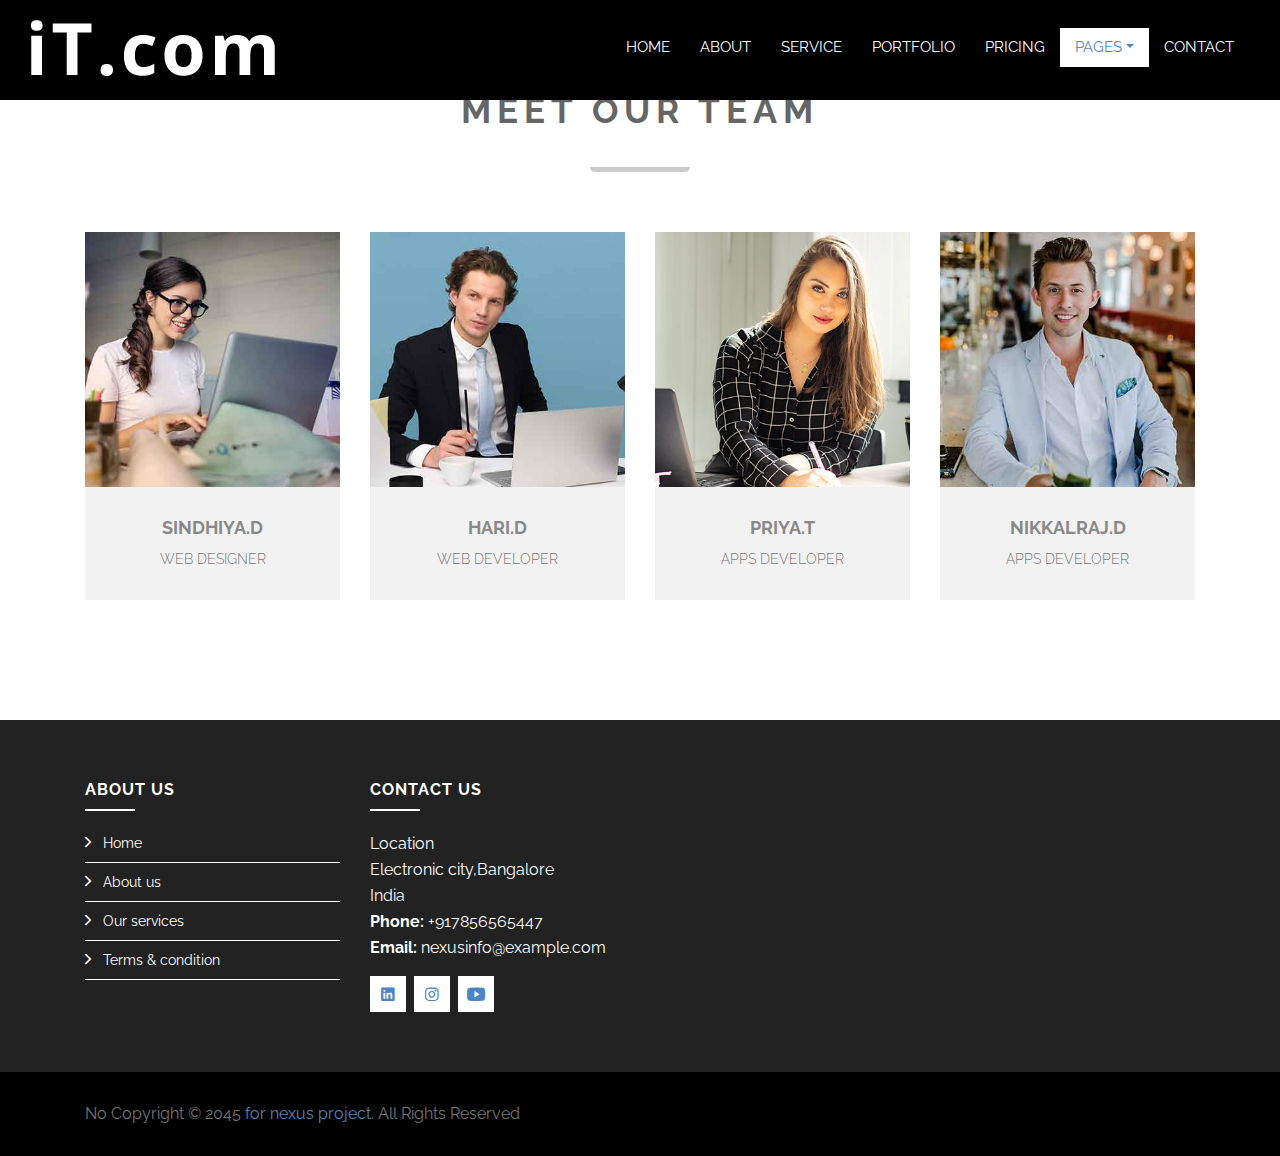
<file: team.html>
<!DOCTYPE html>
<html lang="en">
    <head>
        <meta charset="utf-8">
        <title>IT Company Website Template</title>
        <meta content="width=device-width, initial-scale=1.0" name="viewport">
        <meta content="IT Company Website Template" name="keywords">
        <meta content="IT Company Website Template" name="description">

        <!-- Favicon -->
        <link href="img/favicon.ico" rel="icon">

        <!-- Google Font -->
        <link href="https://fonts.googleapis.com/css?family=Raleway:200,300,400,500,600,700,800,900&display=swap" rel="stylesheet"> 

        <!-- Libraries CSS -->
        <link href="lib/bootstrap/css/bootstrap.min.css" rel="stylesheet">
        <link href="lib/ionicons/css/ionicons.min.css" rel="stylesheet">
        <link href="lib/owlcarousel/assets/owl.carousel.min.css" rel="stylesheet">
        <link href="lib/lightbox/css/lightbox.min.css" rel="stylesheet">

        <!-- Main Stylesheet -->
        <link href="css/style.css" rel="stylesheet">
    </head>

    <body>
        <!-- Nav Start -->
        <div id="nav">
            <div class="container-fluid">
                <nav class="navbar navbar-expand-md bg-dark navbar-dark">
                    <a href="index.html" class="navbar-brand">
                        <img src="img/logo.png" alt="Logo">
                    </a>
                    <button type="button" class="navbar-toggler" data-toggle="collapse" data-target="#navbarCollapse">
                        <span class="navbar-toggler-icon"></span>
                    </button>

                    <div class="collapse navbar-collapse justify-content-between" id="navbarCollapse">
                        <div class="navbar-nav ml-auto">
                            <a href="index.html" class="nav-item nav-link">Home</a>
                            <a href="about.html" class="nav-item nav-link">About</a>
                            <a href="service.html" class="nav-item nav-link">Service</a>
                            <a href="portfolio.html" class="nav-item nav-link">Portfolio</a>
                            <a href="pricing.html" class="nav-item nav-link">Pricing</a>
                            <div class="nav-item dropdown">
                                <a href="#" class="nav-link dropdown-toggle active" data-toggle="dropdown">Pages</a>
                                <div class="dropdown-menu">
                                    <a href="skill.html" class="dropdown-item">Skills</a>
                                    <a href="team.html" class="dropdown-item active">Team Members</a>
                                    <a href="client.html" class="dropdown-item">Clients</a>
                                </div>
                            </div>
                            <a href="contact.html" class="nav-item nav-link">Contact</a>
                        </div>
                    </div>
                </nav>
            </div>
        </div>
        <!-- Nav End -->

              <!-- Team Start -->
              <div class="team">
                <div class="container">
                    <div class="section-header">
                        <h2>Meet our team</h2>
                    </div>
    
                    <div class="row">
                        <div class="col-lg-3 col-sm-6 team-item">
                            <div class="team-img">
                                <img src="img/team-1.jpg" class="img-fluid" alt="Team Member">
                                <div class="team-social">
                                    <a href="https://www.linkedin.com/company/nexus-software-pvt-ltd/"><i class="ion-logo-linkedin"></i></a>
                                    <a href="https://www.instagram.com/nexusinfo.in/"><i class="ion-logo-instagram"></i></a>
                                    <a href="https://www.youtube.com/@Nexus_Info"><i class="ion-logo-youtube"></i></a>
                                </div>
                            </div>
                            <div class="team-info">
                                <h3>SINDHIYA.D</h3>
                                <p>Web Designer</p>
                            </div>
                        </div>
                        
                        <div class="col-lg-3 col-sm-6 team-item">
                            <div class="team-img">
                                <img src="img/team-2.jpg" class="img-fluid" alt="Team Member">
                                <div class="team-social">
                                    <a href="https://www.linkedin.com/company/nexus-software-pvt-ltd/"><i class="ion-logo-linkedin"></i></a>
                                    <a href="https://www.instagram.com/nexusinfo.in/"><i class="ion-logo-instagram"></i></a>
                                    <a href="https://www.youtube.com/@Nexus_Info"><i class="ion-logo-youtube"></i></a>
                                </div>
                            </div>
                            <div class="team-info">
                                <h3>HARI.D</h3>
                                <p>Web Developer</p>
                            </div>
                        </div>
                        
                        <div class="col-lg-3 col-sm-6 team-item">
                            <div class="team-img">
                                <img src="img/team-3.jpg" class="img-fluid" alt="Team Member">
                                <div class="team-social">
                                    <a href="https://www.linkedin.com/company/nexus-software-pvt-ltd/"><i class="ion-logo-linkedin"></i></a>
                                    <a href="https://www.instagram.com/nexusinfo.in/"><i class="ion-logo-instagram"></i></a>
                                    <a href="https://www.youtube.com/@Nexus_Info"><i class="ion-logo-youtube"></i></a>
                                </div>
                            </div>
                            <div class="team-info">
                                <h3>PRIYA.T</h3>
                                <p>Apps Developer</p>
                            </div>
                        </div>
                        
                        <div class="col-lg-3 col-sm-6 team-item">
                            <div class="team-img">
                                <img src="img/team-4.jpg" class="img-fluid" alt="Team Member">
                                <div class="team-social">
                                    <a href="https://www.linkedin.com/company/nexus-software-pvt-ltd/"><i class="ion-logo-linkedin"></i></a>
                                    <a href="https://www.instagram.com/nexusinfo.in/"><i class="ion-logo-instagram"></i></a>
                                    <a href="https://www.youtube.com/@Nexus_Info"><i class="ion-logo-youtube"></i></a>
                                </div>
                            </div>
                            <div class="team-info">
                                <h3>NIKKALRAJ.D</h3>
                                <p>Apps Developer</p>
                            </div>
                        </div>
                    </div>
                </div>
            </div>
            <!-- Team End -->

       <!-- Footer Start -->
       <div class="footer">
        <div class="footer-top">
            <div class="container">
                <div class="row">
                    <div class="col-lg-3 col-md-6 footer-links">
                        <h4>About Us</h4>
                        <ul>
                            <li><i class="ion-ios-arrow-forward"></i> <a href="#">Home</a></li>
                            <li><i class="ion-ios-arrow-forward"></i> <a href="#">About us</a></li>
                            <li><i class="ion-ios-arrow-forward"></i> <a href="#">Our services</a></li>
                            <li><i class="ion-ios-arrow-forward"></i> <a href="#">Terms & condition</a></li>
                        </ul>
                    </div>

                    <div class="col-lg-3 col-md-6 footer-contact">
                        <h4>Contact Us</h4>
                        <p>
                            Location<br>
                            Electronic city,Bangalore<br>
                            India<br>
                            <strong>Phone:</strong> +917856565447<br>
                            <strong>Email:</strong> nexusinfo@example.com<br>
                        </p>

                        <div class="social-links">
                            <a href="https://www.linkedin.com/company/nexus-software-pvt-ltd/"><i class="ion-logo-linkedin"></i></a>
                            <a href="https://www.instagram.com/nexusinfo.in/"><i class="ion-logo-instagram"></i></a>
                            <a href="https://www.youtube.com/@Nexus_Info"><i class="ion-logo-youtube"></i></a>
                        </div>
                    </div>
                </div>
            </div>
        </div>

        <div class="container">
            <div class="row align-items-center">
                <div class="col-md-6 copyright">
                    No Copyright &copy; 2045 <a href="https://nexusinfo.in/internships/#">for nexus project</a>. All Rights Reserved
                </div>
        </div>
    </div>
    <!-- Footer End -->

    <a href="#" class="back-to-top"><i class="ion-ios-arrow-up"></i></a>

    <!-- Libraries JS -->
    <script src="lib/jquery/jquery.min.js"></script>
    <script src="lib/jquery/jquery-migrate.min.js"></script>
    <script src="lib/bootstrap/js/bootstrap.bundle.min.js"></script>
    <script src="lib/easing/easing.min.js"></script>
    <script src="lib/waypoints/waypoints.min.js"></script>
    <script src="lib/counterup/counterup.min.js"></script>
    <script src="lib/owlcarousel/owl.carousel.min.js"></script>
    <script src="lib/lightbox/js/lightbox.min.js"></script>

    <!-- Main Javascript -->
    <script src="js/main.js"></script>

</body>
</html>
</file>
<file: css/style.css>
/**************************************/
/************ General CSS *************/
/**************************************/
body {
    color: #757575;
    font-family: 'Raleway', sans-serif;
    background: #ffffff;
}

a {
    color: #4F84C4;
    transition: 0.3s;
}

a:hover,
a:active,
a:focus {
    color: #666666;
    outline: none;
    text-decoration: none;
}

p {
    color: #757575;
    padding: 0;
    margin: 0 0 15px 0;
}

h1,
h2,
h3,
h4,
h5,
h6 {
    font-weight: 700;
    color: #888888;
    margin: 0 0 15px 0;
    padding: 0;
}

h4,
h5,
h6 {
    font-weight: 400;
}

.mt-100 {
    margin-top: 100px;
}



/**************************************/
/********** Back to Top CSS ***********/
/**************************************/
.back-to-top {
    position: fixed;
    display: none;
    background: #4F84C4;
    color: #ffffff;
    width: 45px;
    height: 45px;
    text-align: center;
    line-height: 1;
    font-size: 44px;
    right: 15px;
    bottom: 15px;
    transition: background 0.1s;
    z-index: 9;
}

.back-to-top i {
    color: #ffffff;
}



/**************************************/
/************** Nav CSS ***************/
/**************************************/
#nav {
    position: fixed;
    top: 0;
    width: 100%;
    height: 100px;
    padding: 20px 0;
    z-index: 999;
}

#nav.nav-sticky {
    height: 70px;
    padding: 8px 0;
    box-shadow: 0 2px 5px rgba(0, 0, 0, .3);
    transition: all 0.3s;
}

#nav .navbar {
    height: 100%;
    background: transparent !important;
}

#nav .navbar-brand {
    padding: 0;
}

#nav .navbar-brand img {
    position: absolute;
    max-height: 60px;
    margin-top: -27px;
    transition: all .5s;
}

#nav.nav-sticky .navbar-brand img {
    position: absolute;
    max-height: 50px;
    margin-top: -25px;
    transition: all .5s;
}

#nav .nav-link,
#nav .nav-link:focus,
#nav .nav-link:hover,
#nav .nav-link.active {
    color: #ffffff;
}

#nav .nav-link:hover,
#nav .nav-link.active {
    color: #4F84C4;
    background: #ffffff;
    transition: none;
}

#nav .dropdown-menu {
    margin-top: 0;
    border: 0;
    border-radius: 0;
    background: #f8f9fa;
}

@media (min-width: 768px) {
    #nav,
    #nav .navbar {
        background: rgba(0, 0, 0, 1) !important;
    }
    
    #nav a.nav-link {
        padding: 8px 15px;
        font-size: 15px;
        text-transform: uppercase;
    }
}

@media (max-width: 768px) {   
    #nav,
    #nav .navbar {
        background: rgba(0, 0, 0, 1) !important;
    }
    
    #nav a.nav-link {
        padding: 5px;
    }
    
    #nav .dropdown-menu {
        box-shadow: none;
    }
    
    #nav .container-fluid {
        padding: 0;
    }
}



/**************************************/
/************* Header CSS *************/
/**************************************/
.header {
    position: relative;
    width: 100%;
    background: #ffffff;
    margin-top: 100px;
}

.header .carousel-item {
    position: relative;
    width: 100%;
    overflow: hidden;
}

.header .carousel-img {
    text-align: center;
}

.header .carousel-img img {
    max-width: 100%;
    max-height: 100%;
}

.header .carousel-content {
    padding: 30px;
    text-align: center;
}

.header .carousel-content h2 {
    color: #4F84C4;
    font-size: 45px;
    font-weight: 7000;
    letter-spacing: 3px;
    text-transform: capitalize;
}

.header .carousel-content p {
    color: #353535;
    font-size: 22px;
    font-weight: 500;
    letter-spacing: 1px;
    margin-bottom: 5px;
}

.header .carousel-content .btn {
    padding: 12px 30px;
    color: #ffffff;
    border-radius: 0;
    background: #4F84C4;
}

.header .carousel-content .btn:hover {
    background: #db2828;
}

.header .carousel {
    margin-left: 10; /* Align carousel to the left edge of the page */
    margin-right: 10; /* Align carousel to the right edge of the page */
}

.carousel-control-next,
.carousel-control-prev {
    margin-right: 10; /* Align carousel controls to the right edge of the carousel */
    margin-left: 10; /* Align carousel controls to the left edge of the carousel */
}

.carousel-control-next i,
.carousel-control-prev i {
    color: #db2828;
    font-size: 45px;
}

.carousel-indicators li {
    width: 20px;
    height: 0px;
    background: #888888;
}



/**************************************/
/******** Section Header CSS **********/
/**************************************/
.section-header {
    position: relative;
    max-width: 700px;
    margin: 0 auto 60px auto;
    padding-bottom: 25px;
}

.section-header h2 {
    color: #666666;
    font-size: 35px;
    font-weight: 700;
    text-transform: uppercase;
    letter-spacing: 6px;
    text-align: center;
}

.section-header::after {
    content: '';
    position: absolute;
    display: inline-block;
    width: 100px;
    height: 5px;
    background: #cccccc;
    border-radius: 0 0 5px 5px;
    bottom: 0;
    left: calc(50% - 50px);
}

.section-header p {
    font-size: 22px;
    font-weight: 300;
    text-align: center;
    margin: 0;
}



/**************************************/
/********* About + Single CSS *********/
/**************************************/
.about,
.single {
    position: relative;
    padding: 90px 0 60px 0;
    background: #f2f2f2;
}

.about .col-md-12,
.about .col-md-6,
.single .col-md-12,
.single .col-md-6 {
    margin-bottom: 30px;
}

.about .about-img,
.single .single-img {
    position: relative;
    overflow: hidden;
}

.about .about-img img,
.single .single-img img {
    width: 100%;
}

.about .about-content,
.single .single-content {
    position: relative;
    width: 80%;
    margin: -100px auto 0 auto;
    padding: 30px;
    background: #ffffff;
}

.about .about-content h2,
.single .single-content h2 {
    font-size: 25px;
    font-weight: 700;
}

.about .about-content p,
.single .single-content p {
    font-size: 16px;
    font-weight: 300;
}

.about .btn,
.single .btn {
    font-size: 14px;
    letter-spacing: 1px;
    color: #ffffff;
    background: #3a8cf0;
    border-radius: 0;
}

.about .btn:hover,
.single .btn:hover {
    background: #4F84C4;
}



/**************************************/
/************ Services CSS ************/
/**************************************/
.service {
    background: #ffffff;
    padding: 90px 0 60px 0;
    text-align: center;
}

.service .service-item {
    position: relative;
    width: 100%;
    text-align: center;
    margin-bottom: 30px;
}

.service .service-icon {
    position: relative;
    width: 100%;
    padding: 30px 15px;
    background: #4F84C4;
}

.service .service-icon i {
    font-size: 90px;
    line-height: 0;
    color: #ffffff;
}

.service .service-detail {
    position: relative;
    width: 100%;
    padding: 30px 15px;
    background: #f2f2f2;
}

.service .service-detail h4,
.service .service-detail h4 a {
    font-size: 18px;
    font-weight: 700;
    line-height: 24px;
    letter-spacing: 1px;
    text-transform: capitalize;
}

.service .service-detail p {
    margin: 0;
}



/**************************************/
/********* Call To Action CSS *********/
/**************************************/
.call-to-action {
    position: relative;
    padding: 90px 0;
    background: #4F84C4;
}

.call-to-action .container {
    max-width: 700px;
}

.call-to-action .section-header h2 {
    color: #ffffff;
}

.call-to-action .section-header::before {
    background: #ffffff;
}

.call-to-action .section-header p {
    color: #ffffff;
}

.call-to-action .btn {
    padding: 15px 30px;
    color: #4F84C4;
    font-weight: 700;
    font-size: 18px;
    letter-spacing: 1px;
    text-transform: uppercase;
    background: #ffffff;
    border-radius: 0;
    transition: 0.3s;
}

.call-to-action .btn:hover {
    color: #ffffff;
    background: #353535;
}



/**************************************/
/************* Pricing CSS ************/
/**************************************/
.pricing {
    background: #f2f2f2;
    padding: 90px 0 60px 0;
}

.pricing .price-content {
    position: relative;
    background: #ffffff;
    text-align: center;
    margin-bottom: 30px;
}

.pricing .price-plan {
    display: block;
    background: #353535;
    margin: 0 0 30px;
    padding: 20px 0;
}

.pricing .price-plan i {
    color: #ffffff;
    font-size: 60px;
    line-height: 80px;
}

.pricing .price-title {
    display: block;
    color: #ffffff;
    font-size: 30px;
    letter-spacing: 2px;
    margin-bottom: 10px;
}

.pricing .price-amount {
    position: relative;
    font-family: 'Arial, Helvetica', sans-serif;
    color: #ffffff;
    font-size: 60px;
    font-weight: 900;
    margin: 0;
    text-transform: uppercase;
}

.pricing .price-amount span {
    color: #ffffff;
    font-size: 22px;
    font-weight: 400;
    text-transform: lowercase;
}

.pricing .price-amount span:first-child {
    position: relative;
    top: -27px;
    left: -5px;
}

.pricing .price-date {
    color: #ffffff;
    font-size: 12px;
    margin-top: 5px;
    text-transform: uppercase;
    margin-bottom:0;
}

.pricing .price-details {
    font-size: 16px;
    list-style: none;
    text-align: left;
}

.pricing .price-details li {
    padding: 5px 0;
}

.pricing .price-details li i.ion-md-checkmark {
    color: #4F84C4;
    margin-right: 8px;
}

.pricing .price-details li i.ion-md-close {
    color: #ea4335;
    margin-right: 10px;
}

.pricing .btn {
    color: #ffffff;
    padding: 10px 30px;
    text-transform: uppercase;
    border: none;
    border-radius: 0;
}

.pricing .price-btn {
    margin-top: 10px;
    margin-bottom: 30px;
    background: #353535;
    color: #ffffff;
}

.pricing .price-btn:hover {
    background: #4F84C4;
}

.pricing .features-price-btn {
    background: #4F84C4;
}

.pricing .features-price-btn:hover {
    background: #353535;
}

.pricing .features-price .price-plan {
    background: #4F84C4;
}

.pricing .features-price .price-plan p{
    color:#FFFFFF;
}

.pricing .features-price .price-plan .price-amount, 
.pricing .features-price .price-plan .price-amount span {
    color: #ffffff;
}

.pricing .features-price .price-plan .price-title {
    color:#ffffff;
}



/**************************************/
/*********** Our Skills CSS ***********/
/**************************************/
.skills {
    position: relative;
    padding: 90px 0 60px 0;
}

.skills .skill-item {
    position: relative;
    width: 100%;
    margin-bottom: 30px;
}

.skills .skill-item h3 {
    font-size: 22px;
    font-weight: 700;
    color: #666666;
    margin-bottom: 15px;
}

.skills .skill-name {
    position: relative;
    width: 100%;
}

.skills .skill-name p {
    display: inline-block;
    margin-bottom: 5px;
    font-size: 16px;
    font-weight: 400;
}

.skills .skill-name p:last-child {
    float: right;
}

.skills .progress {
    margin-bottom: 15px;
    border-radius: 0;
}

.skills .progress .progress-bar {
    background: #4F84C4;
    border-radius: 0;
}



/**************************************/
/************ Counters CSS ************/
/**************************************/
.counters {
    position: relative;
    width: 100%;
    padding: 90px 0;
    background: #4F84C4;
}

.counters i {
    display: inline-block;
    font-size: 90px;
    line-height: 0;
    color: #ffffff;
    margin-bottom: 10px;
}

.counters h2 {
    font-family: 'Arial, Helvetica', sans-serif;
    font-size: 60px;
    font-weight: 900;
    letter-spacing: 5px;
    color: #ffffff;
}

.counters p {
    font-size: 22px;
    color: #ffffff;
}



/**************************************/
/************ Portfolio CSS ***********/
/**************************************/
.portfolio {
    position: relative;
    padding: 90px 0 60px 0;
    background: #f2f2f2;
}

.portfolio .portfolio-item {
    margin-bottom: 30px;
    overflow: hidden;
}

.portfolio .portfolio-item .portfolio-img {
    position: relative;
    background: #000000;
    overflow: hidden;
    
}

.portfolio .portfolio-item .link-preview,
.portfolio .portfolio-item .link-details {
    position: absolute;
    display: inline-block;
    padding: 5px 0;
    line-height: 1;
    text-align: center;
    width: 45px;
    height: 35px;
    background: #4F84C4;
    border: 1px solid #ffffff;
    transition: 0.3s;
    opacity: 0;
}

.portfolio .portfolio-item .link-preview i,
.portfolio .portfolio-item .link-details i {
    font-size: 22px;
    color: #ffffff;
}

.portfolio .portfolio-item .link-preview:hover,
.portfolio .portfolio-item .link-details:hover {
    background: #ffffff;
    border: 1px solid #4F84C4;
}

.portfolio .portfolio-item .link-preview:hover i,
.portfolio .portfolio-item .link-details:hover i {
    color: #353535;
}

.portfolio .portfolio-item .link-preview {
    left: 0;
    top: calc(50% - 18px);
}

.portfolio .portfolio-item .link-details {
    right: 0;
    top: calc(50% - 18px);
}

.portfolio .portfolio-item:hover .link-preview {
    opacity: 1;
    left: calc(50% - 50px);
}

.portfolio .portfolio-item:hover .link-details {
    opacity: 1;
    right: calc(50% - 50px);
}

.portfolio .portfolio-item .portfolio-info {
    position: relative;
    width: 100%;
    padding: 30px 15px;
    text-align: center;
    background: #ffffff;
}

.portfolio .portfolio-item .portfolio-info h3 {
    font-size: 18px;
    font-weight: 700;
    margin-bottom: 10px;
}

.portfolio .portfolio-item .portfolio-info p {
    margin: 0;
    font-size: 14px;
    font-weight: 300;
    text-transform: uppercase;
}



/**************************************/
/************** Team CSS **************/
/**************************************/
.team {
    position: relative;
    padding: 90px 0;
    background: #ffffff;
}

.team .team-item {
    margin-bottom: 30px;
    overflow: hidden;
}

.team .team-item .team-img {
    position: relative;
    background: #000000;
    overflow: hidden;
    
}

.team .team-item .team-social {
    position: absolute;
    display: block;
    text-align: center;
    width: 100%;
    height: 35px;
    top: 0;
    left: 0;
    transition: 0.3s;
    opacity: 0;
}

.team .team-item .team-social a {
    display: inline-block;
    padding: 5px 0;
    line-height: 1;
    text-align: center;
    width: 35px;
    height: 35px;
    background: #4F84C4;
    border: 1px solid #ffffff;
}

.team .team-item .team-social a i {
    font-size: 22px;
    color: #ffffff;
}

.team .team-item .team-social a:hover {
    background: #ffffff;
    border: 1px solid #4F84C4;
}

.team .team-item .team-social a:hover i {
    color: #353535;
}

.team .team-item:hover .team-social {
    opacity: 1;
    top: calc(50% - 18px);
}

.team .team-item .team-info {
    position: relative;
    width: 100%;
    padding: 30px 15px;
    text-align: center;
    background: #f2f2f2;
}

.team .team-item .team-info h3 {
    font-size: 18px;
    font-weight: 700;
    margin-bottom: 10px;
}

.team .team-item .team-info p {
    margin: 0;
    font-size: 14px;
    font-weight: 300;
    text-transform: uppercase;
}



/**************************************/
/*********** Testimonials CSS *********/
/**************************************/
.testimonials {
    position: relative;
    padding: 90px 0 60px 0;
    background: #f2f2f2;
}

.testimonials .testimonial-item {
    position: relative;
    margin: 0 15px 30px 15px;
    background: #ffffff;
}

.testimonials .testimonial-img {
    position: relative;
    background: #000000;
    overflow: hidden;
}

.testimonials .testimonial-text {
    position: relative;
    width: 100%;
    padding: 30px 15px;
    text-align: center;
    background: #ffffff;
}

.testimonials .testimonial-text h3 {
    font-size: 18px;
    font-weight: 700;
    margin-bottom: 10px;
}

.testimonials .testimonial-text h4 {
    font-size: 12px;
    font-weight: 300;
    text-transform: uppercase;
}

.testimonials .testimonial-text p {
    margin: 0;
    font-size: 16px;
    font-weight: 300;
}

.testimonials .owl-nav,
.testimonials .owl-dots {
    margin-top: 5px;
    text-align: center;
}

.testimonials .owl-dot {
    display: inline-block;
    margin: 0 5px;
    width: 12px;
    height: 12px;
    border-radius: 50%;
    background-color: #dddddd;
}

.testimonials .owl-dot.active {
    background-color: #4F84C4;
}

@media (max-width: 575px) {
    .testimonials .testimonial-text {
        padding: 25px;
    }
}



/**************************************/
/************* Clients CSS ************/
/**************************************/
.clients {
    position: relative;
    padding: 90px 0;
}

.clients .section-header p {
    padding-bottom: 10px;
}

.clients img {
    max-width: 100%;
    opacity: 1;
    transition: 0.3s;
    padding: 15px 0;
}

.clients img:hover {
    opacity: .5;
}

.clients .owl-nav,
.clients .owl-dots {
    margin-top: 5px;
    text-align: center;
}

.clients .owl-dot {
    display: inline-block;
    margin: 0 5px;
    width: 12px;
    height: 12px;
    border-radius: 50%;
    background-color: #ddd;
}

.clients .owl-dot.active {
    background-color: #4F84C4;
}



/**************************************/
/************* Contact CSS ************/
/**************************************/
.contact {
    position: relative;
    padding: 90px 0;
    background: #f2f2f2;
}

.contact .container {
    max-width: 900px;
}

.contact .container .col-md-6 {
    padding: 0;
    background: #ffffff;
}

.contact .form {
    background: #ffffff;
    padding: 30px;
    color: #353535;
}

.contact .form input,
.contact .form textarea {
    padding: 10px 0;
    border-color: #dddddd transparent #dddddd transparent;
    border-radius: 0;
    box-shadow: none;
    font-size: 15px;
}

.contact .form input:focus,
.contact .form textarea:focus {
    border-color: #4F84C4 transparent #4F84C4 transparent;
}

.contact .form button[type="submit"] {
    color: #ffffff;
    background: #888888;
    border-radius: 0;
}

.contact .form button[type="submit"]:hover {
    background: #4F84C4;
}

.contact .map {
    position: relative;
    background: #ffffff;
}

.contact .map iframe {
    width: 100%;
    height: 375px;
    margin-bottom: -7px;
}



/**************************************/
/************* Footer CSS *************/
/**************************************/
.footer {
    position: relative;
    padding: 0 0 30px 0;
    background: #000000;
}

.footer .footer-top {
    background: #222222;
    padding: 60px 0 30px 0;
}

.footer .footer-top .footer-info,
.footer .footer-top .footer-links,
.footer .footer-top .footer-contact,
.footer .footer-top .footer-newsletter {
    margin-bottom: 30px;
}

.footer .footer-top .social-links a {
    font-size: 18px;
    display: inline-block;
    background: #ffffff;
    color: #4F84C4;
    line-height: 1;
    padding: 9px 0;
    margin-right: 4px;
    text-align: center;
    width: 36px;
    height: 36px;
    transition: 0.3s;
}

.footer .footer-top .social-links a:hover {
    background: #4F84C4;
    color: #ffffff;
}

.footer .footer-top h4 {
    font-size: 16px;
    font-weight: 700;
    color: #ffffff;
    text-transform: uppercase;
    position: relative;
    padding-bottom: 12px;
    margin-bottom: 20px;
    letter-spacing: 1px;
}

.footer .footer-top h4::before {
    content: '';
    position: absolute;
    left: 0;
    bottom: 0;
    height: 0;
    width: 50px;
    border-bottom: 2px solid #ffffff;
}

.footer .footer-top .footer-links ul {
    list-style: none;
    padding: 0;
    margin: 0;
}

.footer .footer-top .footer-links ul i {
    padding-right: 8px;
    color: #ffffff;
    font-size: 16px;
}

.footer .footer-top .footer-links ul li {
    border-bottom: 1px solid #ffffff;
    padding: 7px 0;
}

.footer .footer-top .footer-links ul li:first-child {
    padding-top: 0;
}

.footer .footer-top .footer-links ul a {
    font-size: 14px;
    color: #ffffff;
}

.footer .footer-top .footer-links ul a:hover {
    color: #4F84C4;
}

.footer .footer-top .footer-contact p {
    color: #ffffff;
    line-height: 26px;
}

.footer .footer-top .footer-newsletter input[type="email"] {
    padding: 6px 8px;
    width: 60%;
    border: 1px solid #ffffff;
    background: transparent;
    color: #ffffff;
}

.footer .footer-top .footer-newsletter input[type="submit"] {
    border: 0;
    width: 40%;
    padding: 6px 0;
    text-align: center;
    color: #4F84C4;
    border: 1px solid #ffffff;
    background: #ffffff;
    transition: 0.3s;
    cursor: pointer;
}

.footer .footer-top .footer-newsletter input[type="submit"]:hover {
    color: #ffffff;
    background: #4F84C4;
    border: 1px solid #4F84C4;
}

.footer .footer-top .footer-newsletter p {
    color: #ffffff;
    font-size: 14px;
}

.footer .credit,
.footer .copyright {
    text-align: center;
    padding-top: 30px;
}

@media (min-width: 768px) {
    .footer .credit {
        text-align: right;
    }
    
    .footer .copyright {
        text-align: left;
    }
}
</file>
